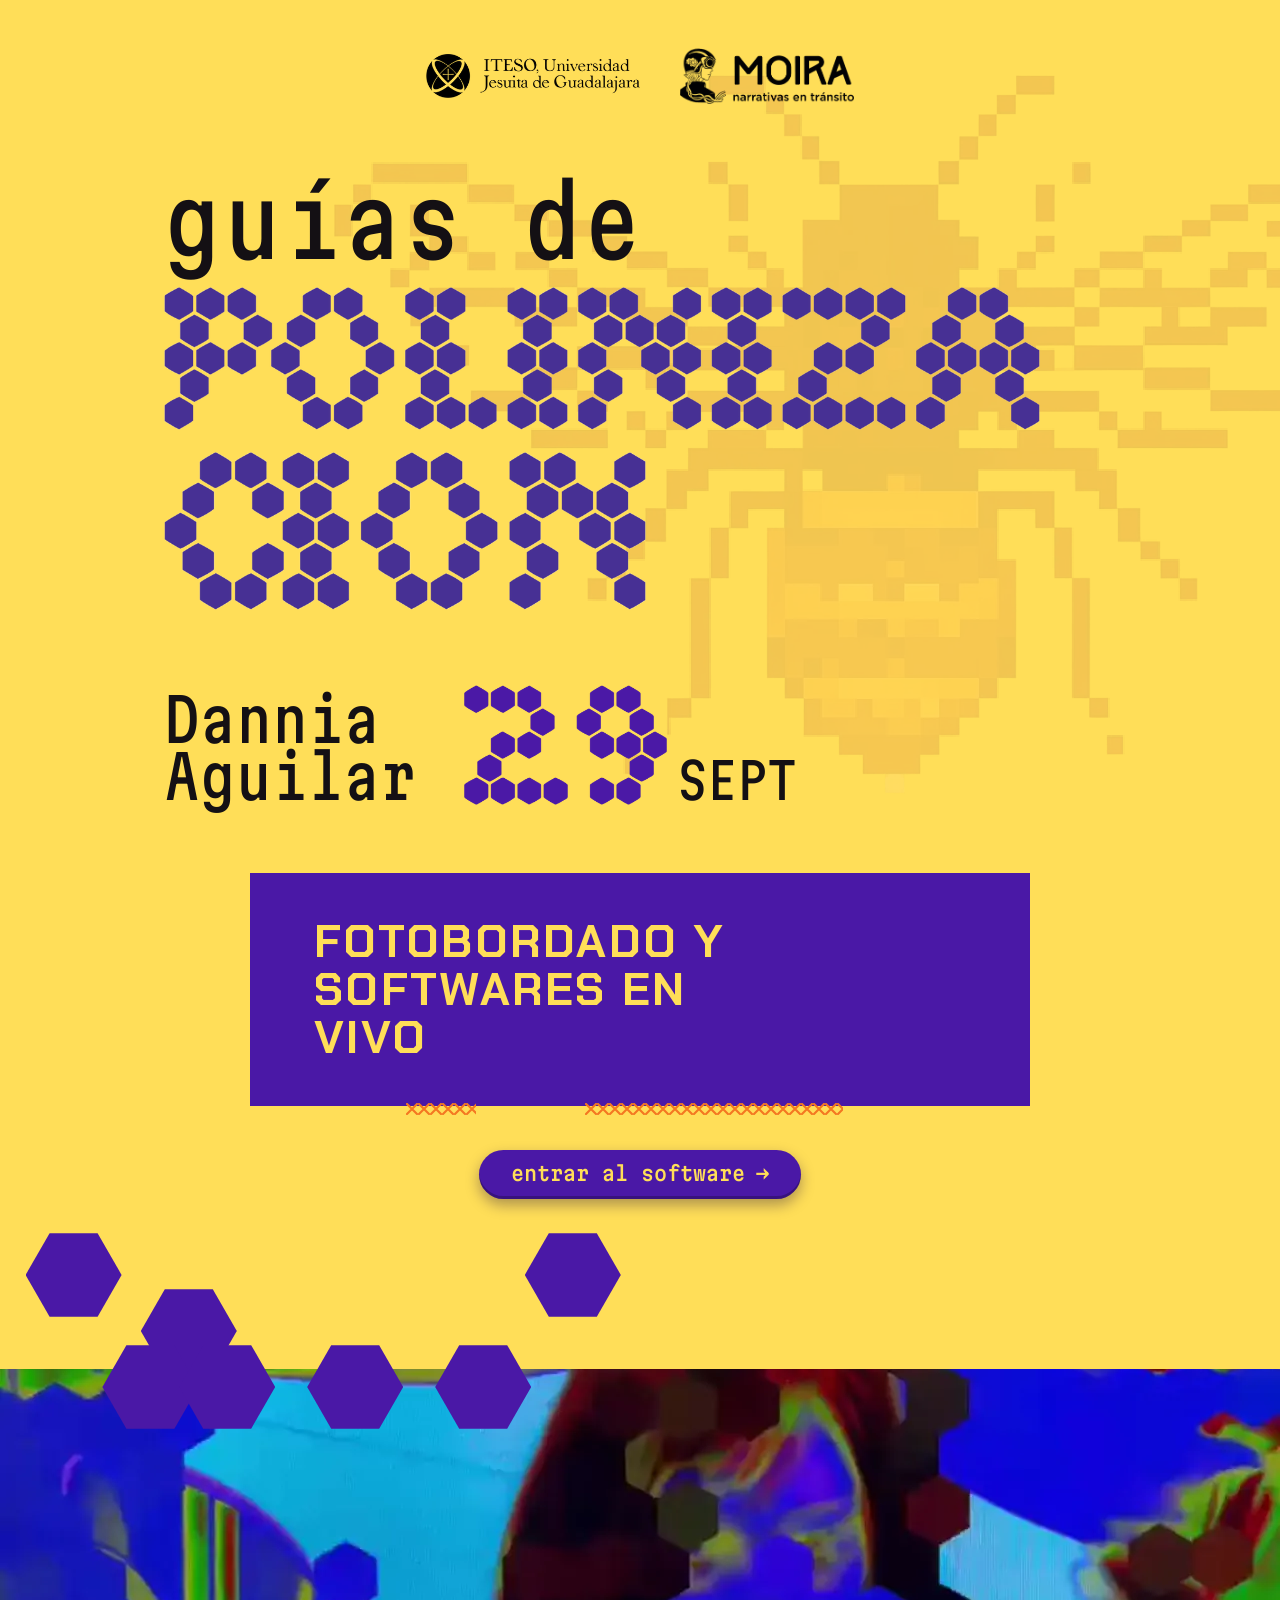
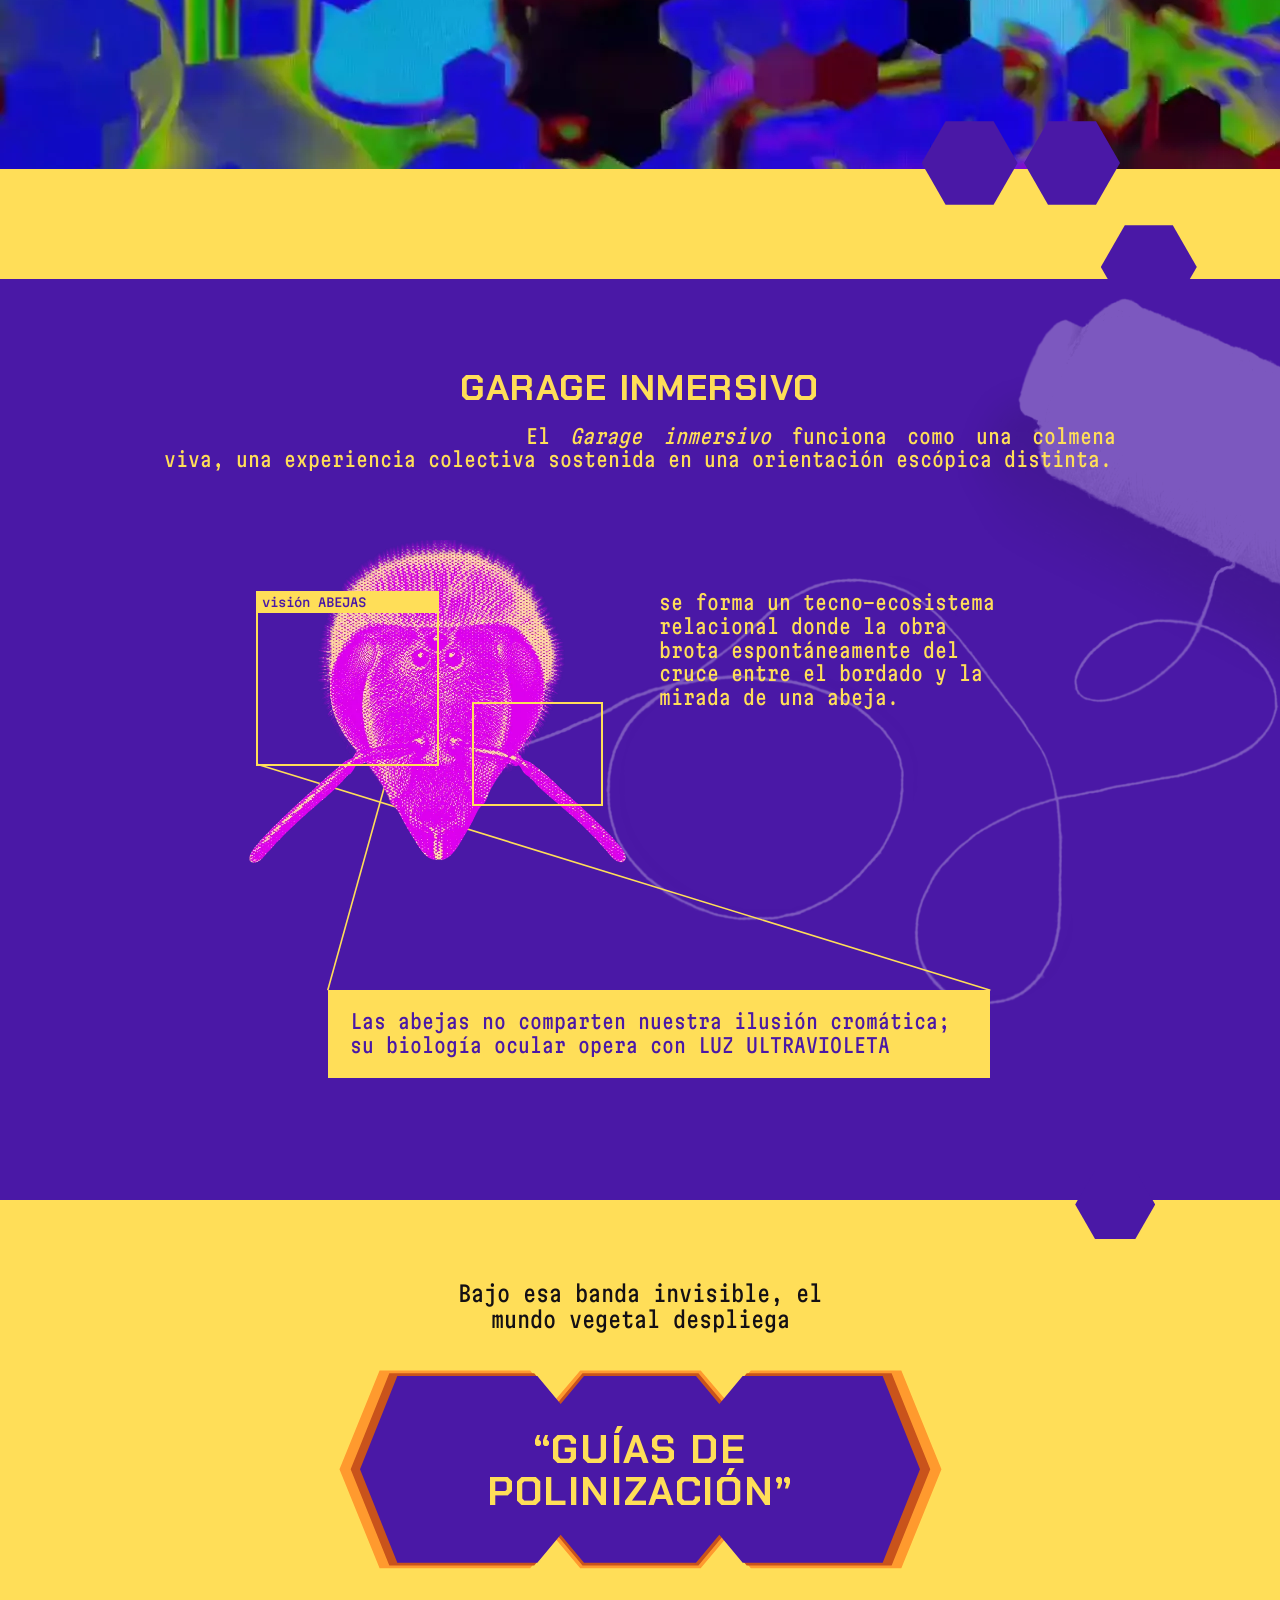
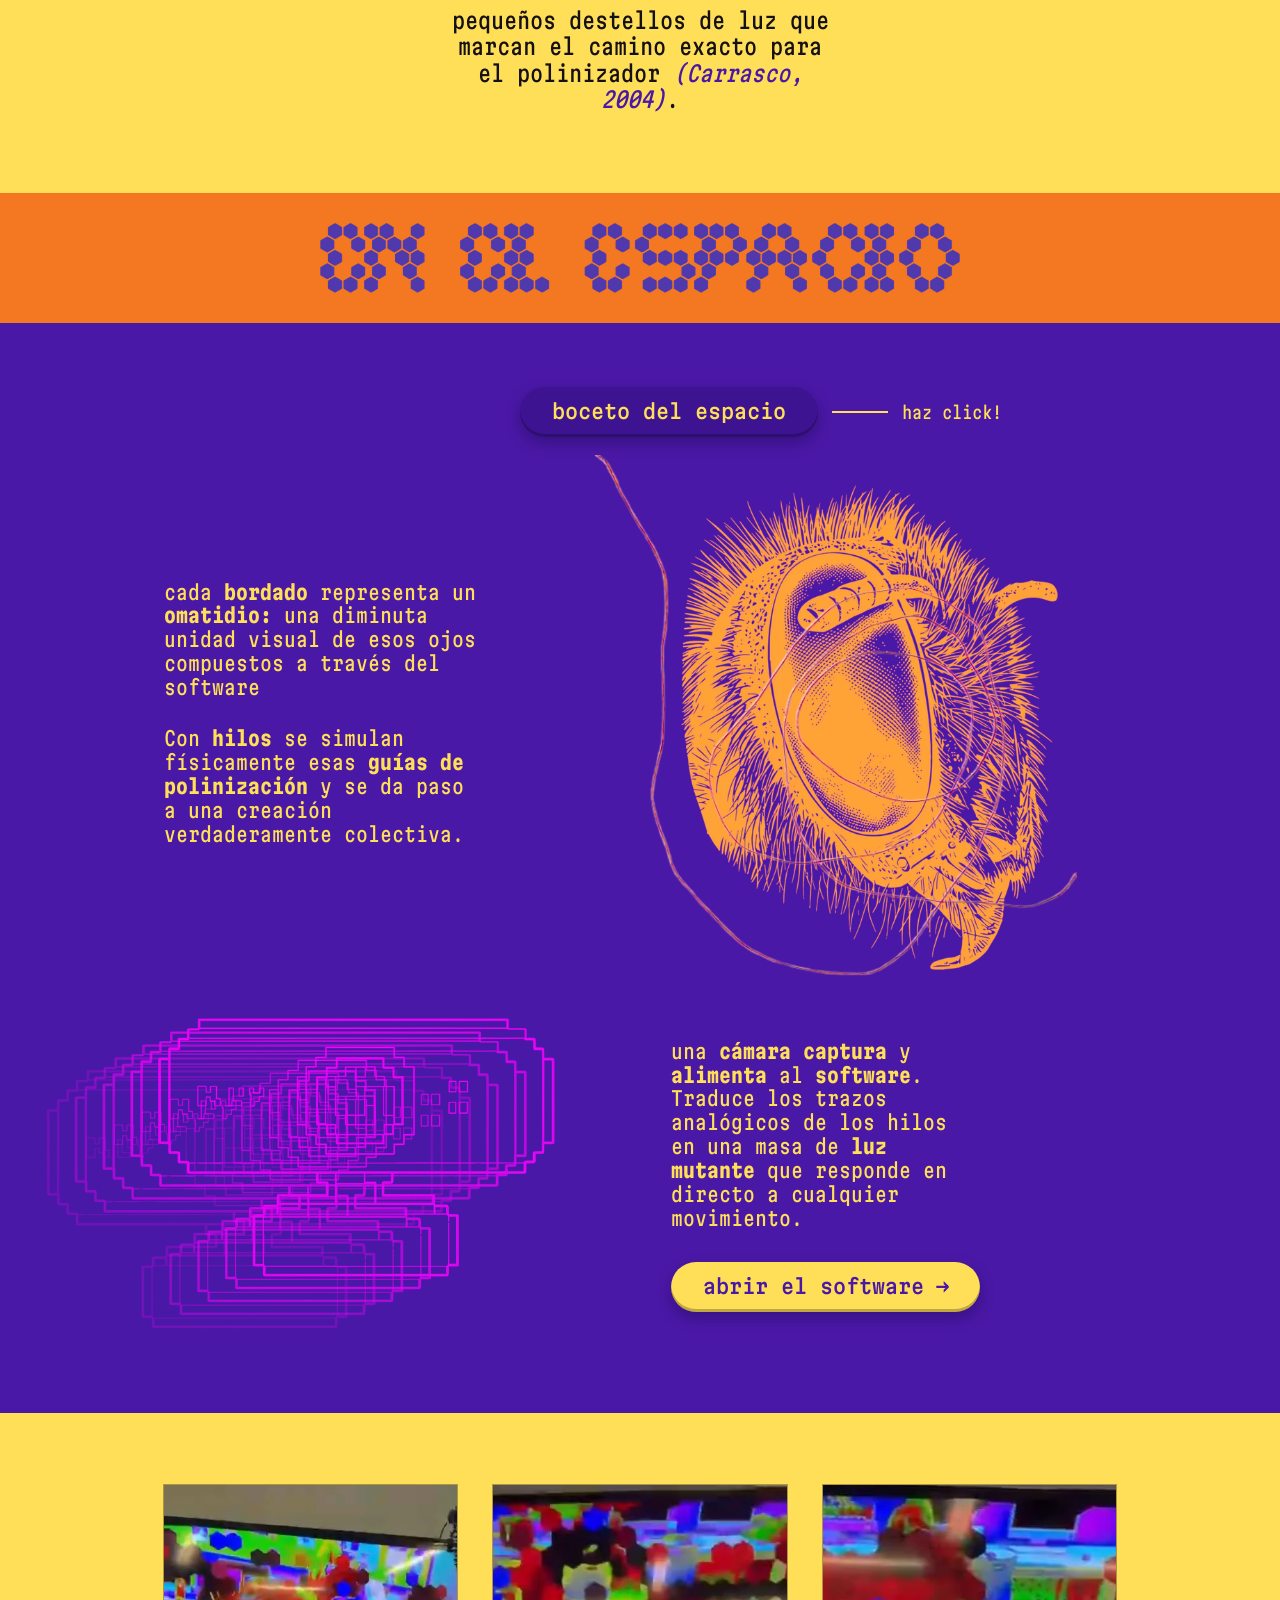
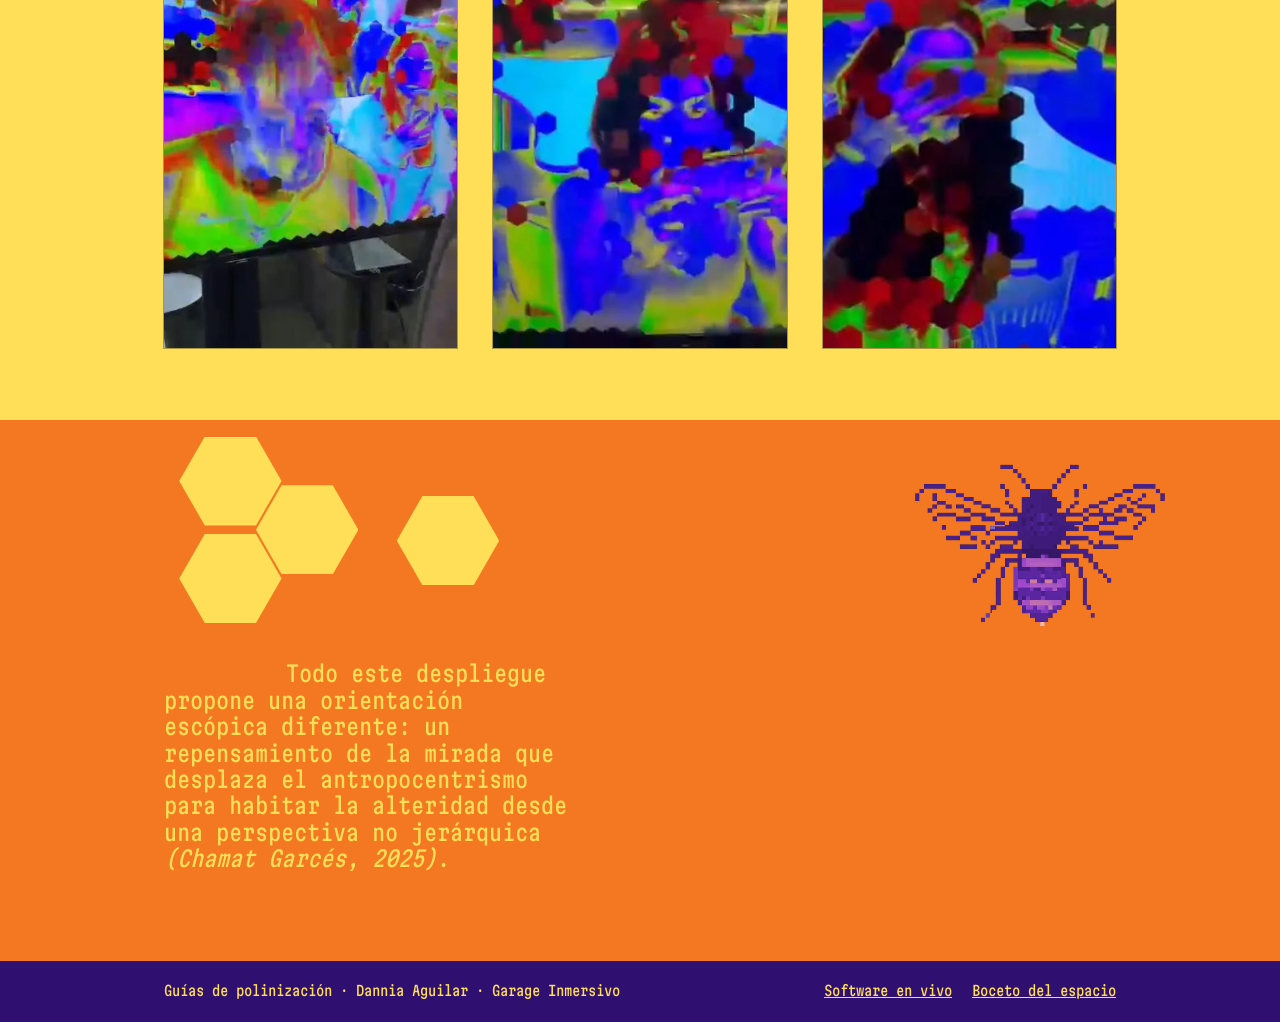
<file: index.html>
<!doctype html>
<html lang="es">
<head>
<meta charset="utf-8">
<meta name="viewport" content="width=device-width, initial-scale=1, viewport-fit=cover">
<title>Guías de Polinización</title>
<meta name="description" content="Fotobordado y softwares en vivo · Dannia Aguilar · Garage Inmersivo, 29 de septiembre.">
<link rel="preconnect" href="https://fonts.googleapis.com">
<link rel="preconnect" href="https://fonts.gstatic.com" crossorigin>
<link rel="stylesheet" href="https://fonts.googleapis.com/css2?family=Chakra+Petch:wght@600;700&family=Martian+Mono:wdth,wght@75..112,300..700&display=swap">
<link rel="stylesheet" href="assets/estilo.css">
</head>
<body>

<!-- ============================================================ portada -->
<header class="hero">
  <img class="hero-bee" src="assets/abeja-pixel-roja.webp" alt="" aria-hidden="true">
  <div class="wrap hero-inner">
    <div class="logos">
      <img src="assets/logo-iteso.png" alt="ITESO, Universidad Jesuita de Guadalajara">
      <img src="assets/logo-moira.png" alt="MOIRA, narrativas en tránsito">
    </div>

    <h1 class="title">
      <span class="title-small">guías de</span>
      <img class="title-hex" src="assets/titulo-poliniza.png" alt="poliniza">
      <img class="title-hex title-hex-2" src="assets/titulo-cion.png" alt="ción">
    </h1>

    <div class="byline">
      <p class="author">Dannia<br>Aguilar</p>
      <p class="date"><img src="assets/fecha-29.png" alt="29"><span>SEPT</span></p>
    </div>

    <div class="tagline">
      <p>Fotobordado y softwares en vivo</p>
      <span class="stitch stitch-a" aria-hidden="true"></span>
      <span class="stitch stitch-b" aria-hidden="true"></span>
    </div>

    <a class="pill pill-hero" href="web/">entrar al software <span aria-hidden="true">→</span></a>
  </div>

  <div class="band" aria-hidden="true">
    <i class="hex" style="--x:2%;  --y:-34%; --s:7.5%"></i>
    <i class="hex" style="--x:11%; --y:-20%; --s:7.5%"></i>
    <i class="hex" style="--x:8%;  --y:-6%;  --s:7.5%"></i>
    <i class="hex" style="--x:14%; --y:-6%;  --s:7.5%"></i>
    <i class="hex" style="--x:24%; --y:-6%;  --s:7.5%"></i>
    <i class="hex" style="--x:34%; --y:-6%;  --s:7.5%"></i>
    <i class="hex" style="--x:41%; --y:-34%; --s:7.5%"></i>
    <i class="hex" style="--x:72%; --y:88%;  --s:7.5%"></i>
    <i class="hex" style="--x:80%; --y:88%;  --s:7.5%"></i>
    <i class="hex" style="--x:86%; --y:114%; --s:7.5%"></i>
    <img src="assets/banda-video.webp" alt="">
  </div>
</header>

<main>
<!-- ============================================================ garage inmersivo -->
<section class="garage">
  <img class="garage-thread" src="assets/hilo-amarillo.webp" alt="" aria-hidden="true">
  <div class="wrap">
    <h2 class="caps">Garage inmersivo</h2>
    <p class="lead">El <em>Garage inmersivo</em> funciona como una colmena viva, una experiencia colectiva
      sostenida en una orientación escópica distinta.</p>

    <div class="figure">
      <svg class="figure-lines" viewBox="0 0 100 100" preserveAspectRatio="none" aria-hidden="true">
        <line x1="9.7"  y1="41.3" x2="86.8" y2="80.9" />
        <line x1="28.9" y1="10.9" x2="17.2" y2="80.9" />
        <line x1="28.9" y1="41.3" x2="32.3" y2="48.1" />
        <line x1="28.9" y1="10.9" x2="32.3" y2="30.2" />
      </svg>
      <div class="lens">
        <img src="assets/abeja-magenta.webp" alt="Ilustración de la cabeza de una abeja, de frente, en magenta">
        <span class="zoom zoom-a"><b>visión ABEJAS</b></span>
        <span class="zoom zoom-b"></span>
      </div>
      <p class="figure-side">se forma un tecno-ecosistema relacional donde la obra brota espontáneamente
        del cruce entre el bordado y la mirada de una abeja.</p>
      <p class="callout">Las abejas no comparten nuestra ilusión cromática; su biología ocular opera con
        LUZ ULTRAVIOLETA</p>
    </div>
  </div>
</section>

<!-- ============================================================ guías de polinización -->
<section class="guias">
  <i class="hex hex-guias" aria-hidden="true"></i>
  <div class="wrap narrow center">
    <p>Bajo esa banda invisible, el mundo vegetal despliega</p>
    <div class="badge">
      <svg viewBox="0 0 600 200" preserveAspectRatio="none" aria-hidden="true">
        <path class="b1" d="M40 0H190L215 30L240 0H360L385 30L410 0H560L600 100L560 200H410L385 170L360 200H240L215 170L190 200H40L0 100Z" transform="translate(-22 -6) scale(1.075 1.06)"/>
        <path class="b2" d="M40 0H190L215 30L240 0H360L385 30L410 0H560L600 100L560 200H410L385 170L360 200H240L215 170L190 200H40L0 100Z" transform="translate(-10 -3) scale(1.035 1.03)"/>
        <path class="b3" d="M40 0H190L215 30L240 0H360L385 30L410 0H560L600 100L560 200H410L385 170L360 200H240L215 170L190 200H40L0 100Z"/>
      </svg>
      <h2 class="caps">“Guías de polinización”</h2>
    </div>
    <p>pequeños destellos de luz que marcan el camino exacto para el polinizador
      <cite>(Carrasco, 2004)</cite>.</p>
  </div>
</section>

<!-- ============================================================ en el espacio -->
<div class="title-band">
  <h2><img src="assets/titulo-en-el-espacio.png" alt="en el espacio"></h2>
</div>

<section class="espacio">
  <div class="wrap">
    <a class="sketch-link" href="boceto.html">
      <span class="pill">boceto del espacio</span>
      <span class="sketch-line" aria-hidden="true"></span>
      <span class="sketch-hint">haz click!</span>
    </a>

    <div class="espacio-grid">
      <div class="espacio-text">
        <p>cada <strong>bordado</strong> representa un <strong>omatidio:</strong> una diminuta unidad
          visual de esos ojos compuestos a través del software</p>
        <p>Con <strong>hilos</strong> se simulan físicamente esas <strong>guías de polinización</strong>
          y se da paso a una creación verdaderamente colectiva.</p>
      </div>
      <div class="bee-thread">
        <img class="bee-orange" src="assets/abeja-naranja.webp" alt="Ilustración de la cabeza de una abeja, de perfil, en naranja">
        <img class="thread-pink" src="assets/hilo-rosa.webp" alt="" aria-hidden="true">
      </div>

      <div class="cam-glitch" aria-hidden="true">
        <img src="assets/camara-pixel.png" alt="">
        <img src="assets/camara-pixel.png" alt="">
        <img src="assets/camara-pixel.png" alt="">
        <img src="assets/camara-pixel.png" alt="">
        <img src="assets/camara-pixel.png" alt="">
      </div>
      <div class="espacio-text espacio-text-2">
        <p>una <strong>cámara captura</strong> y <strong>alimenta</strong> al <strong>software</strong>.
          Traduce los trazos analógicos de los hilos en una masa de <strong>luz mutante</strong> que
          responde en directo a cualquier movimiento.</p>
        <a class="pill pill-yellow" href="web/">abrir el software <span aria-hidden="true">→</span></a>
      </div>
    </div>
  </div>
</section>

<!-- ============================================================ fotos -->
<section class="fotos" aria-label="Fotos de la instalación">
  <div class="wrap fotos-grid">
    <img src="assets/foto-1.webp" alt="Proyección del software: una persona vista con filtros de colores y omatidios hexagonales">
    <img src="assets/foto-2.webp" alt="Proyección del software en la pared del Garage">
    <img src="assets/foto-3.webp" alt="Detalle de la proyección con hexágonos rojos y azules">
  </div>
</section>

<!-- ============================================================ cierre -->
<section class="cierre">
  <i class="hex hex-y" style="--x:14%; --y:3%;   --s:8%"></i>
  <i class="hex hex-y" style="--x:20%; --y:12%;  --s:8%"></i>
  <i class="hex hex-y" style="--x:14%; --y:21%;  --s:8%"></i>
  <i class="hex hex-y" style="--x:31%; --y:14%;  --s:8%"></i>
  <img class="cierre-bee" src="assets/abeja-pixel-morada.png" alt="" aria-hidden="true">
  <div class="wrap">
    <blockquote>
      <p>Todo este despliegue propone una orientación escópica diferente: un repensamiento de la mirada
        que desplaza el antropocentrismo para habitar la alteridad desde una perspectiva no jerárquica
        <cite>(Chamat Garcés, 2025)</cite>.</p>
    </blockquote>
  </div>
</section>
</main>

<footer class="footer">
  <div class="wrap footer-inner">
    <p>Guías de polinización · Dannia Aguilar · Garage Inmersivo</p>
    <nav>
      <a href="web/">Software en vivo</a>
      <a href="boceto.html">Boceto del espacio</a>
    </nav>
  </div>
</footer>

</body>
</html>
</file>
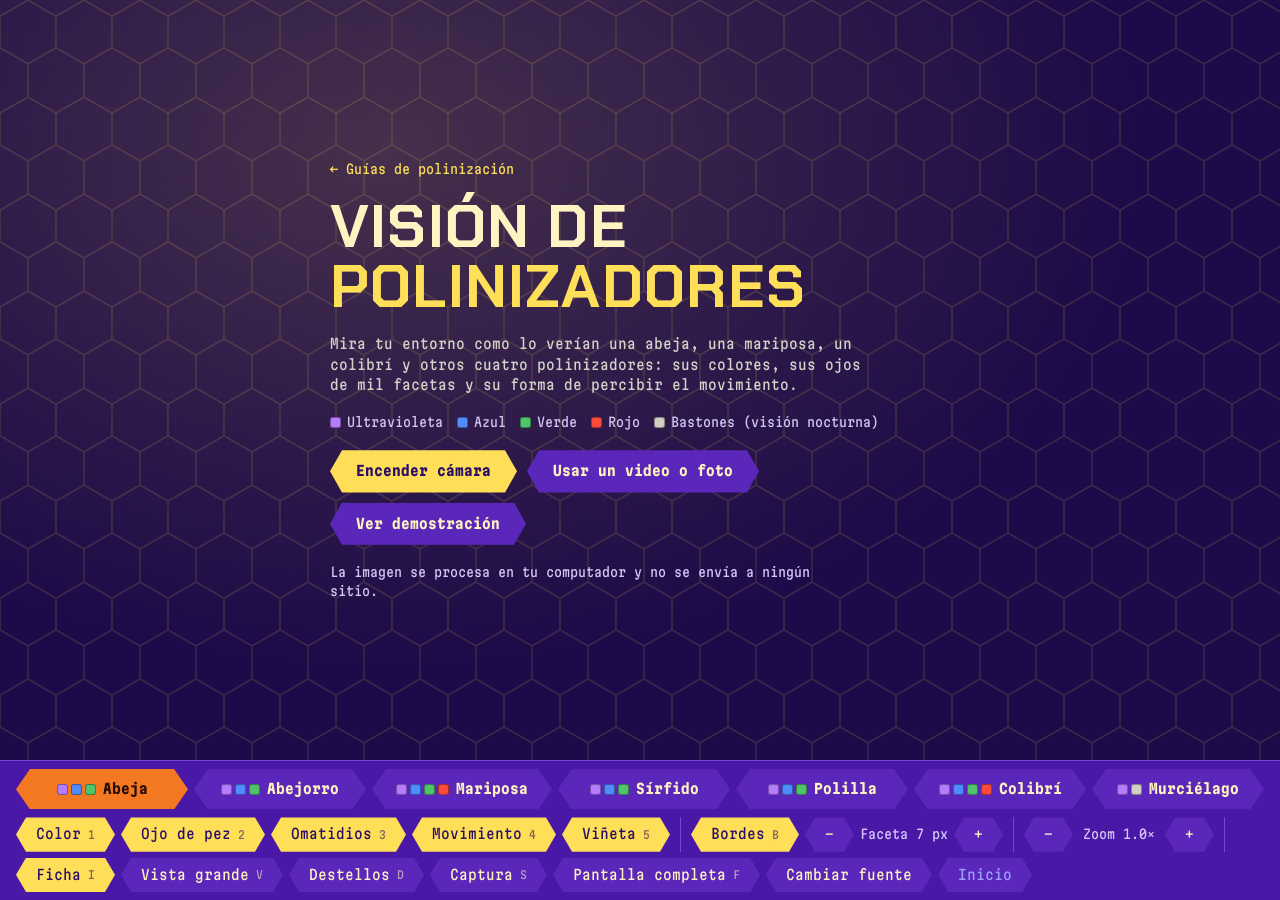
<file: web/index.html>
<!doctype html>
<html lang="es">
<head>
<meta charset="utf-8">
<meta name="viewport" content="width=device-width, initial-scale=1, viewport-fit=cover">
<title>Visión de Polinizadores</title>
<link rel="preconnect" href="https://fonts.googleapis.com">
<link rel="preconnect" href="https://fonts.gstatic.com" crossorigin>
<link rel="stylesheet" href="https://fonts.googleapis.com/css2?family=Chakra+Petch:wght@600;700&family=Martian+Mono:wdth,wght@75..112,300..700&display=swap">
<style>
  /* Identidad de "Guías de polinización" (Dannia Aguilar): morado, amarillo y naranja.
     Tema único a propósito: es un visor de video. */
  :root {
    color-scheme: dark;
    --bg: #1d0a48;
    --panel: #4a18a6;
    --raise: #5a27ba;
    --raise-hover: #6b37cf;
    --line: #7248cf;
    --text: #fff3c2;
    --muted: #d4c6f5;
    --amber: #ffde58;      /* filtro activo */
    --amber-ink: #2a0d66;
    --leaf: #f47821;       /* animal elegido */
    --leaf-ink: #2b0c00;
    --focus: #ffde58;
    --uv: #b57cff;
    --blue: #4f8cff;
    --green: #4fc46a;
    --red: #ff4b3a;
    --rod: #d2cfc4;
    --display: "Chakra Petch", "Consolas", monospace;
    --body: "Martian Mono", "Consolas", monospace;
  }
  * { box-sizing: border-box; }
  html, body { height: 100%; margin: 0; }
  body {
    background: var(--bg);
    color: var(--text);
    font: 14px/1.45 var(--body);
    font-stretch: 80%;
    display: flex;
    flex-direction: column;
    padding-top: env(safe-area-inset-top, 0px);
    padding-bottom: env(safe-area-inset-bottom, 0px);
    overflow: hidden;
  }
  [hidden] { display: none !important; }
  button { font: inherit; color: inherit; }
  :focus-visible { outline: 2px solid var(--focus); outline-offset: 2px; }

  /* ------------------------------------------------------------ escenario */
  .stage { position: relative; flex: 1; min-height: 55%; background: #000; overflow: hidden; }
  .pane {
    position: absolute;
    overflow: hidden;
    background: #000;
    transition: left .55s cubic-bezier(.2,.75,.2,1), top .55s cubic-bezier(.2,.75,.2,1),
                width .55s cubic-bezier(.2,.75,.2,1), height .55s cubic-bezier(.2,.75,.2,1),
                border-width .55s, border-radius .55s;
  }
  .pane-human  { left: 0;   top: 0; width: 50%; height: 100%; z-index: 2; border: 0 solid var(--text); }
  .pane-animal { left: 50%; top: 0; width: 50%; height: 100%; z-index: 1; }
  .stage.portrait .pane-human  { width: 100%; height: 50%; }
  .stage.portrait .pane-animal { left: 0; top: 50%; width: 100%; height: 50%; }

  /* Vista grande: el animal ocupa todo y la imagen real queda en un recuadro */
  .stage { --inset-w: clamp(150px, 22%, 340px); }
  .stage.portrait { --inset-w: clamp(120px, 38%, 260px); }
  .stage.big .pane-animal { left: 0; top: 0; width: 100%; height: 100%; }
  .stage.big .pane-human {
    left: calc(100% - 16px - var(--inset-w));
    top: 16px;
    width: var(--inset-w);
    height: calc(var(--inset-w) * .75);
    border-width: 3px;
    border-radius: 8px;
    box-shadow: 0 10px 30px rgba(0,0,0,.55);
  }

  .pane video, .pane img, .pane canvas {
    position: absolute; inset: 0; width: 100%; height: 100%; object-fit: cover; display: block;
  }
  .pane video, .pane img { transform-origin: 0 0; }
  .stage.zoomed { cursor: grab; touch-action: none; }
  .stage.panning { cursor: grabbing; }

  .tag, .hud, .ficha { position: absolute; text-shadow: 0 1px 3px rgba(0,0,0,.9); pointer-events: none; }
  .tag { left: 14px; top: 10px; font: 700 22px/1.2 var(--display); text-transform: uppercase; letter-spacing: .04em; }
  .stage.big .tag { left: 8px; top: 4px; font-size: 15px; }
  .hud { left: 14px; top: 10px; right: 14px; display: grid; gap: 2px; }
  .hud .name { font: 700 clamp(22px, 3.2vw, 34px)/1.1 var(--display); text-transform: uppercase; letter-spacing: .04em; }
  .hud .eye { display: flex; align-items: center; gap: 8px; font-size: 13px; color: #dcdbd2; }
  .hud .stats { font-size: 12px; color: #c9c9bf; font-variant-numeric: tabular-nums; }
  .ficha {
    left: 0; right: 0; bottom: 0;
    padding: 28px 16px 12px;
    background: linear-gradient(transparent, rgba(0,0,0,.72) 40%);
    font-size: 14px;
  }
  .ficha p { margin: 0; max-width: 70ch; }

  .chips { display: inline-flex; gap: 3px; }
  .chip { width: 11px; height: 11px; border-radius: 3px; box-shadow: inset 0 0 0 1px rgba(0,0,0,.35); }
  .chip.uv { background: var(--uv); } .chip.b { background: var(--blue); }
  .chip.g { background: var(--green); } .chip.r { background: var(--red); } .chip.rod { background: var(--rod); }

  .toast {
    position: absolute; left: 50%; bottom: 18px; transform: translateX(-50%);
    background: var(--panel); border: 1px solid var(--line); border-radius: 8px;
    padding: 8px 14px; font-size: 14px; z-index: 5; box-shadow: 0 6px 20px rgba(0,0,0,.5);
  }

  /* ------------------------------------------------------------ portada */
  .intro {
    position: absolute; inset: 0; z-index: 10;
    display: grid; place-items: center;
    padding: 24px 16px;
    overflow-y: auto;
    background:
      radial-gradient(ellipse at 30% 20%, rgba(255,222,88,.18), transparent 60%),
      url("data:image/svg+xml,%3Csvg xmlns='http://www.w3.org/2000/svg' width='56' height='97' viewBox='0 0 56 97'%3E%3Cpath d='M28 0l28 16v32L28 64 0 48V16zM28 64v33' fill='none' stroke='%23ffde58' stroke-opacity='.14' stroke-width='1.5'/%3E%3C/svg%3E"),
      var(--bg);
  }
  .intro-card { max-width: 620px; display: grid; gap: 18px; }
  .intro h1 {
    margin: 0; font: 700 clamp(26px, 7.5vw, 60px)/1 var(--display); text-transform: uppercase; letter-spacing: .02em; text-wrap: balance;
    overflow-wrap: anywhere;
  }
  .intro h1 span { color: var(--amber); }
  .intro p { margin: 0; color: #d4d3c9; max-width: 60ch; }
  .intro .actions { display: flex; flex-wrap: wrap; gap: 10px; }
  .intro .note { font-size: 13px; color: var(--muted); }
  .spectrum { display: flex; gap: 14px; flex-wrap: wrap; font-size: 13px; color: var(--muted); }
  .spectrum span { display: inline-flex; align-items: center; gap: 6px; }
  .error {
    border: 1px solid #7a3a33; background: #2a1512; color: #ffd0c8;
    padding: 10px 12px; border-radius: 8px; font-size: 14px;
  }

  /* Botones hexagonales, como los omatidios */
  .btn, .ctl {
    --cut: 12px;
    border: 0; border-radius: 0;
    clip-path: polygon(var(--cut) 0, calc(100% - var(--cut)) 0, 100% 50%,
                       calc(100% - var(--cut)) 100%, var(--cut) 100%, 0 50%);
  }
  .btn:focus-visible, .ctl:focus-visible { outline: none; background: var(--focus); color: var(--amber-ink); }
  .btn {
    background: var(--raise);
    padding: 11px calc(var(--cut) + 14px); cursor: pointer; font-weight: 700;
  }
  .btn:hover { background: var(--raise-hover); }
  .btn.primary { background: var(--amber); color: var(--amber-ink); }
  .btn.primary:hover { background: #ffe98a; }

  /* ------------------------------------------------------------ barra de controles */
  .bar {
    background: var(--panel); border-top: 1px solid var(--line);
    padding-block: 8px; padding-inline: 16px;
    display: grid; gap: 8px;
    max-height: 45%; overflow-y: auto;
  }
  .row { display: flex; flex-wrap: wrap; gap: 6px; }
  .row .group { display: flex; flex-wrap: wrap; gap: 6px; padding-right: 10px; margin-right: 4px; border-right: 1px solid var(--line); }
  .row .group:last-child { border-right: 0; padding-right: 0; margin-right: 0; }
  a.ctl { text-decoration: none; }
  .ctl {
    --cut: 10px;
    background: var(--raise);
    padding: 7px calc(var(--cut) + 10px); cursor: pointer; font-size: 14px; white-space: nowrap;
    display: inline-flex; align-items: center; gap: 7px;
  }
  .ctl:hover { background: var(--raise-hover); }
  .ctl[aria-pressed="true"] { background: var(--amber); color: var(--amber-ink); }
  .animal { --cut: 14px; flex: 1 1 120px; justify-content: center; font-weight: 700; padding-block: 10px; }
  .animal[aria-pressed="true"] { background: var(--leaf); color: var(--leaf-ink); }
  .home { color: var(--amber); text-decoration: none; font-size: 13px; }
  .home:hover { text-decoration: underline; }
  .cam-pick { display: inline-flex; align-items: center; gap: 8px; font-size: 14px; }
  .cam-pick select { font: inherit; color: var(--text); background: var(--panel); border: 1px solid var(--line); border-radius: 6px; padding: 3px 6px; max-width: 220px; }
  .ctl-readout { background: none; border: 0; cursor: pointer; padding: 0 4px; }
  .readout { font-size: 13px; color: var(--muted); align-self: center; font-variant-numeric: tabular-nums; min-width: 7ch; text-align: center; }
  .key { font-size: 11px; opacity: .6; font-weight: 400; }

  @media (max-width: 700px) {
    .row .group { border-right: 0; padding-right: 0; margin-right: 0; }
    .key { display: none; }
    .ctl { padding: 6px calc(var(--cut) + 6px); font-size: 13px; }
  }
  @media (max-width: 480px) {
    .ficha { font-size: 11.5px; padding: 20px 10px 8px; }
    .hud .eye, .hud .stats { font-size: 11px; }
  }
  @media (prefers-reduced-motion: reduce) {
    .pane { transition: none; }
  }
</style>
</head>
<body>

<main class="stage" id="stage">
  <section class="pane pane-human" id="paneHuman" aria-label="Imagen real">
    <video id="humanVideo" autoplay muted playsinline></video>
    <img id="humanImg" alt="Imagen elegida" hidden>
    <div class="tag">Humano</div>
  </section>

  <section class="pane pane-animal" id="paneAnimal" aria-label="Simulación de la visión del animal">
    <canvas id="gl"></canvas>
    <div class="hud">
      <div class="name" id="hudName">Abeja</div>
      <div class="eye"><span id="hudEye">Ojo compuesto</span><span class="chips" id="hudChips"></span></div>
      <div class="stats" id="hudStats"></div>
    </div>
    <div class="ficha" id="ficha"><p id="ficha1"></p><p id="ficha2"></p></div>
  </section>

  <div class="toast" id="toast" role="status" hidden></div>

  <div class="intro" id="intro">
    <div class="intro-card">
      <a class="home" href="../">← Guías de polinización</a>
      <h1>Visión de <span>polinizadores</span></h1>
      <p>Mira tu entorno como lo verían una abeja, una mariposa, un colibrí y otros cuatro polinizadores:
        sus colores, sus ojos de mil facetas y su forma de percibir el movimiento.</p>
      <div class="spectrum" aria-label="Tipos de fotorreceptores">
        <span><i class="chip uv"></i>Ultravioleta</span>
        <span><i class="chip b"></i>Azul</span>
        <span><i class="chip g"></i>Verde</span>
        <span><i class="chip r"></i>Rojo</span>
        <span><i class="chip rod"></i>Bastones (visión nocturna)</span>
      </div>
      <div class="actions">
        <button class="btn primary" id="btnCamera">Encender cámara</button>
        <button class="btn" id="btnFile">Usar un video o foto</button>
        <button class="btn" id="btnDemo">Ver demostración</button>
        <button class="btn" id="btnBack" hidden>Volver</button>
      </div>
      <label class="cam-pick" id="camPickIntro" hidden>Cámara
        <select id="camSelectIntro"></select></label>
      <div class="error" id="introError" role="alert" hidden></div>
      <p class="note">La imagen se procesa en tu computador y no se envía a ningún sitio.</p>
      <input type="file" id="fileInput" accept="video/*,image/*" hidden>
    </div>
  </div>
</main>

<nav class="bar" aria-label="Controles">
  <div class="row" id="rowAnimals" role="group" aria-label="Animal"></div>
  <div class="row">
    <div class="group" role="group" aria-label="Filtros" id="groupFilters"></div>
    <div class="group" role="group" aria-label="Facetas">
      <button class="ctl" id="btnBorders" aria-pressed="true">Bordes <span class="key">B</span></button>
      <button class="ctl" id="btnLess" aria-label="Facetas más pequeñas">−</button>
      <span class="readout" id="facetReadout">9 px</span>
      <button class="ctl" id="btnMore" aria-label="Facetas más grandes">+</button>
    </div>
    <div class="group" role="group" aria-label="Zoom de la cámara">
      <button class="ctl" id="btnZoomOut" aria-label="Alejar">−</button>
      <button class="readout ctl-readout" id="zoomReadout" title="Volver a 1× (tecla 0)">Zoom 1.0×</button>
      <button class="ctl" id="btnZoomIn" aria-label="Acercar">+</button>
    </div>
    <div class="group" role="group" aria-label="Opciones">
      <button class="ctl" id="btnInfo" aria-pressed="true">Ficha <span class="key">I</span></button>
      <button class="ctl" id="btnBig" aria-pressed="false">Vista grande <span class="key">V</span></button>
      <button class="ctl" id="btnSparkle" aria-pressed="false">Destellos <span class="key">D</span></button>
      <button class="ctl" id="btnShot">Captura <span class="key">S</span></button>
      <button class="ctl" id="btnFull">Pantalla completa <span class="key">F</span></button>
      <button class="ctl" id="btnSource">Cambiar fuente</button>
      <label class="ctl cam-pick" id="camPickBar" hidden>Cámara
        <select id="camSelectBar"></select></label>
      <a class="ctl" href="../">Inicio</a>
    </div>
  </div>
</nav>

<script>
"use strict";

/* ================================================================ perfiles
   La cámara solo capta rojo, verde y azul. El UV se estima: las zonas azuladas,
   blancas y el cielo reflejan mucho UV; las rojas y oscuras, poco.
   Vectores en orden (r, g, b). Cada matriz = filas de salida [R, G, B]. */
const R = [1, 0, 0], G = [0, 1, 0], B = [0, 0, 1], UV = [-0.255, 0.09, 1.315];
const lin = (...terms) => terms.reduce((acc, [k, v]) => acc.map((x, i) => x + k * v[i]), [0, 0, 0]);
const GRAY = lin([0.4, UV], [0.3, B], [0.3, G]);

const ANIMALS = [
  {
    name: "Abeja", eye: "Ojo compuesto", receptors: ["uv", "b", "g"],
    info: ["Ve UV, azul y verde; el rojo le parece negro.",
           "~5.500 omatidios por ojo · ~200 imágenes por segundo."],
    matrix: [lin([0.9, G], [0.1, R]), lin([1.1, B]), UV],
    compound: true, hex: 7, fisheye: 0.3, blur: 1.4, decay: 0.85, thresh: 18, night: 1, motion: true,
  },
  {
    name: "Abejorro", eye: "Ojo compuesto", receptors: ["uv", "b", "g"],
    info: ["Ve UV, azul y verde, como la abeja; ojos más grandes.",
           "Algo más nítido y activo con menos luz (días nublados)."],
    matrix: [lin([0.95, G], [0.1, R]), lin([1.05, B], [0.05, G]), lin([0.9, UV], [0.1, B])],
    compound: true, hex: 6, fisheye: 0.28, blur: 1.1, decay: 0.83, thresh: 18, night: 1.3, motion: true,
  },
  {
    name: "Mariposa", eye: "Ojo compuesto", receptors: ["uv", "b", "g", "r"],
    info: ["Hasta 6 tipos de fotorreceptores: ve UV y también el rojo.",
           "~12.000 omatidios · colores muy saturados, flores con “guías” UV."],
    matrix: [lin([1.25, R], [-0.2, G]), lin([1.15, G], [-0.1, R], [0.05, B]), lin([0.5, B], [0.55, UV])],
    compound: true, hex: 5, fisheye: 0.32, blur: 1.0, decay: 0.8, thresh: 20, night: 1, motion: true,
  },
  {
    name: "Sírfido", eye: "Ojo compuesto", receptors: ["uv", "b", "g"],
    info: ["Mosca de las flores: ve UV, azul y verde.",
           "Visión de movimiento ultrarrápida (~300 imágenes por segundo)."],
    matrix: [lin([0.85, G], [0.15, R]), lin([1.05, B], [0.05, G]), UV],
    compound: true, hex: 6, fisheye: 0.35, blur: 1.2, decay: 0.92, thresh: 10, night: 1, motion: true,
  },
  {
    name: "Polilla", eye: "Ojo compuesto de superposición", receptors: ["uv", "b", "g"],
    info: ["Polilla esfinge: ve en color de noche (UV, azul y verde).",
           "Ojos de superposición: capta mucha luz pero ve borroso."],
    matrix: [lin([0.9, G], [0.1, R]), lin([1.1, B]), UV],
    compound: true, hex: 9, fisheye: 0.3, blur: 2.6, decay: 0.9, thresh: 14, night: 2.0, motion: true,
  },
  {
    name: "Colibrí", eye: "Ojo tipo cámara", receptors: ["uv", "b", "g", "r"],
    info: ["Ojo tipo cámara, muy nítido. Ve rojo, verde, azul y UV:",
           "distingue colores “UV+verde” que nosotros no podemos ver."],
    matrix: [lin([1, R], [0.25, UV]), lin([1, G], [0.1, UV]), lin([1, B], [0.35, UV])],
    compound: false, hex: 9, fisheye: 0.1, blur: 0, decay: 0.6, thresh: 25, night: 1, motion: false,
  },
  {
    name: "Murciélago", eye: "Ojo tipo cámara, nocturno", receptors: ["uv", "rod"],
    info: ["Murciélago nectarívoro: visión nocturna casi en blanco y negro,",
           "sensible al UV. Se guía sobre todo por ecolocalización y olfato."],
    matrix: [lin([0.8, GRAY]), GRAY, lin([1.1, GRAY])],
    compound: false, hex: 9, fisheye: 0.08, blur: 1.8, decay: 0.7, thresh: 22, night: 2.3, motion: false,
  },
];

const FILTERS = [
  { label: "Color", key: "1" },
  { label: "Ojo de pez", key: "2" },
  { label: "Omatidios", key: "3" },
  { label: "Movimiento", key: "4" },
  { label: "Viñeta", key: "5" },
];

/* ================================================================ estado */
const state = {
  animal: 0,
  flags: [true, true, true, true, true],
  borders: true,
  info: true,
  big: false,        // vista grande (animal a pantalla casi completa)
  sparkle: false,    // destellos dorados en lo amarillo
  hex: 7,
  zoom: 1,
  center: [0.5, 0.5],   // centro del zoom, en coordenadas de pantalla (0..1)
};

const $ = (id) => document.getElementById(id);
const stage = $("stage"), glCanvas = $("gl");
const humanVideo = $("humanVideo"), humanImg = $("humanImg");

/* ================================================================ WebGL */
const gl = glCanvas.getContext("webgl2", { antialias: false, alpha: false });

const VERT = `#version 300 es
void main() {
  vec2 p = vec2[3](vec2(-1., -1.), vec2(3., -1.), vec2(-1., 3.))[gl_VertexID];
  gl_Position = vec4(p, 0., 1.);
}`;

// Paso 1: estelas de movimiento. R = estela acumulada, G = luminancia del cuadro anterior.
const TRAIL_FRAG = `#version 300 es
precision highp float;
uniform sampler2D uVideo, uPrev;
uniform vec2 uSize;
uniform float uDecay, uThresh, uInit;
out vec4 o;
float lum(vec3 c) { return dot(c, vec3(.299, .587, .114)); }
void main() {
  vec2 uv = gl_FragCoord.xy / uSize, px = 1. / uSize;
  float cur = lum(textureLod(uVideo, uv, 2.).rgb);
  float m = 0.;
  for (int y = -1; y <= 1; y++) for (int x = -1; x <= 1; x++) {
    vec2 q = uv + vec2(x, y) * px;
    float a = lum(textureLod(uVideo, q, 2.).rgb);
    float b = texture(uPrev, q).g;
    m = max(m, step(uThresh, abs(a - b)));
  }
  float t = max(texture(uPrev, uv).r * uDecay, m * uInit);
  o = vec4(t, cur, 0., 1.);
}`;

// Paso 2: la visión del animal.
const MAIN_FRAG = `#version 300 es
precision highp float;
uniform sampler2D uVideo, uTrail;
uniform vec2 uRes;
uniform float uVideoAspect, uMirror;
uniform float uColor, uFish, uHex, uMotion, uVig, uBorders, uSparkle;
uniform float uFishK, uFacet, uLod, uNight, uTime, uZoom;
uniform vec2 uCenter;
uniform vec3 uM0, uM1, uM2;
out vec4 o;

// Cuánto se parece un color al amarillo (de naranja a amarillo verdoso, con saturación).
float yellowness(vec3 c) {
  float ratio = c.g / (c.r + 1e-3);
  float hue = smoothstep(.45, .62, ratio) * (1. - smoothstep(1.15, 1.4, ratio));
  return smoothstep(.08, .28, min(c.r, c.g) - c.b) * hue;
}

float hash(vec2 p) { return fract(sin(dot(mod(p, 1024.), vec2(12.9898, 78.233))) * 43758.5453); }

// Coordenadas del panel (0..1, y hacia abajo) -> coordenadas del video, recortando
// como "object-fit: cover" para que coincida con la imagen real.
vec2 paneToVideo(vec2 uv) {
  float pa = uRes.x / uRes.y;
  vec2 v = uv;
  if (pa > uVideoAspect) v.y = .5 + (uv.y - .5) * (uVideoAspect / pa);
  else                   v.x = .5 + (uv.x - .5) * (pa / uVideoAspect);
  if (uMirror > .5) v.x = 1. - v.x;
  return v;
}

vec3 sampleBlur(vec2 v) {
  vec3 c = textureLod(uVideo, v, uLod).rgb;
  if (uLod > .5) {
    vec2 t = exp2(uLod) * .75 / vec2(textureSize(uVideo, 0));
    c = (c * 2. + textureLod(uVideo, v + vec2(t.x, 0.), uLod).rgb + textureLod(uVideo, v - vec2(t.x, 0.), uLod).rgb
                + textureLod(uVideo, v + vec2(0., t.y), uLod).rgb + textureLod(uVideo, v - vec2(0., t.y), uLod).rgb) / 6.;
  }
  return c;
}

void main() {
  vec2 p = vec2(gl_FragCoord.x, uRes.y - gl_FragCoord.y);  // píxel, y hacia abajo
  vec2 sp = p;
  float d = 0.;
  // rejilla de los destellos (cada celda puede tener una estrella)
  float cs = max(uFacet * 3.5, 26.);
  vec2 cell = floor(p / cs), local = (fract(p / cs) - .5) * 2.;

  if (uHex > .5) {
    // Cuadrícula hexagonal (coordenadas cúbicas): cada omatidio toma un solo color.
    float s = uFacet;
    vec3 cube = vec3((sqrt(3.) / 3. * p.x - p.y / 3.) / s, (2. / 3. * p.y) / s, 0.);
    cube.z = -cube.x - cube.y;
    vec3 rc = round(cube), df = abs(rc - cube);
    if (df.x > df.y && df.x > df.z) rc.x = -rc.y - rc.z;
    else if (df.y > df.z)           rc.y = -rc.x - rc.z;
    else                            rc.z = -rc.x - rc.y;
    vec3 dd = abs(cube - rc);
    d = max(dd.x, max(dd.y, dd.z)) * 2.;
    sp = clamp(s * vec2(sqrt(3.) * (rc.x + rc.y * .5), 1.5 * rc.y), vec2(0.), uRes - 1.);
  }

  vec2 uv = sp / uRes;
  if (uFish > .5) {
    // Ojo de pez: el centro se amplía, los bordes se comprimen.
    vec2 n = uv * 2. - 1.;
    float r = min(length(n), 1.5);
    uv = n * ((1. - uFishK) + uFishK * r * r) * .5 + .5;
  }
  if (any(lessThan(uv, vec2(0.))) || any(greaterThan(uv, vec2(1.)))) { o = vec4(0., 0., 0., 1.); return; }
  uv = uCenter + (uv - .5) / uZoom;   // zoom de la cámara
  vec2 v = paneToVideo(uv);
  vec3 c = sampleBlur(v);
  vec3 c0 = c;   // color real de la cámara, antes de la visión del animal

  if (uColor > .5) {
    c = clamp(vec3(dot(uM0, c), dot(uM1, c), dot(uM2, c)), 0., 1.);
    if (uNight > 1.) {
      c = min(pow(c, vec3(1. / uNight)) * 1.05, 1.);
      c += (hash(sp + uTime * 61.7) - .5) * .035 * uNight;
    }
  }
  if (uMotion > .5) c = mix(c, vec3(1., .902, .157), .45 * texture(uTrail, v).r);

  if (uSparkle > .5) {
    // Destellos dorados sobre lo amarillo: de la escena real (hilos, flores…)
    // aunque el animal lo vea de otro color, y de la simulación (estelas de movimiento).
    float yel = max(yellowness(c0), yellowness(c));
    c = mix(c, c * vec3(1.08, .96, .72) + vec3(.06, .04, 0.), yel * .35);   // brillo dorado
    float h1 = hash(cell * 1.37 + 7.1), h2 = hash(cell.yx * 3.11 + 1.3);
    float ph = fract(uTime * (.3 + .6 * h2) + h1);
    float blink = smoothstep(0., .06, ph) * (1. - smoothstep(.06, .35, ph)) * step(.35, h1);
    vec2 q = local * 1.1 - (vec2(h1, h2) - .5) * .5;          // posición al azar en la celda
    float star = pow(max(0., 1. - length(q) * 2.2), 2.)       // núcleo
               + exp(-abs(q.x) * 22.) * pow(max(0., 1. - abs(q.y)), 3.)   // rayos
               + exp(-abs(q.y) * 22.) * pow(max(0., 1. - abs(q.x)), 3.);
    c += vec3(1., .85, .4) * yel * blink * star * 2.2;
  }

  if (uHex > .5) {
    float shade = clamp(1.04 - .12 * d * d, 0., 2.);
    if (uBorders > .5 && d > 1. - 1.1 / uFacet) shade *= .6;
    c *= shade;
  }
  if (uVig > .5) {
    vec2 n = p / uRes * 2. - 1.;
    c *= clamp(1.3 - .45 * dot(n, n), 0., 1.);
  }
  o = vec4(clamp(c, 0., 1.), 1.);
}`;

function makeProgram(fragSrc) {
  const prog = gl.createProgram();
  for (const [type, src] of [[gl.VERTEX_SHADER, VERT], [gl.FRAGMENT_SHADER, fragSrc]]) {
    const sh = gl.createShader(type);
    gl.shaderSource(sh, src);
    gl.compileShader(sh);
    if (!gl.getShaderParameter(sh, gl.COMPILE_STATUS)) throw new Error(gl.getShaderInfoLog(sh));
    gl.attachShader(prog, sh);
  }
  gl.linkProgram(prog);
  if (!gl.getProgramParameter(prog, gl.LINK_STATUS)) throw new Error(gl.getProgramInfoLog(prog));
  const locs = {};
  prog.u = (name) => (name in locs ? locs[name] : (locs[name] = gl.getUniformLocation(prog, name)));
  return prog;
}

function makeTexture(w, h, mip) {
  const t = gl.createTexture();
  gl.bindTexture(gl.TEXTURE_2D, t);
  gl.texParameteri(gl.TEXTURE_2D, gl.TEXTURE_MIN_FILTER, mip ? gl.LINEAR_MIPMAP_LINEAR : gl.LINEAR);
  gl.texParameteri(gl.TEXTURE_2D, gl.TEXTURE_MAG_FILTER, gl.LINEAR);
  gl.texParameteri(gl.TEXTURE_2D, gl.TEXTURE_WRAP_S, gl.CLAMP_TO_EDGE);
  gl.texParameteri(gl.TEXTURE_2D, gl.TEXTURE_WRAP_T, gl.CLAMP_TO_EDGE);
  if (w) gl.texImage2D(gl.TEXTURE_2D, 0, gl.RGBA, w, h, 0, gl.RGBA, gl.UNSIGNED_BYTE, null);
  return t;
}

const TRAIL_W = 320, TRAIL_H = 240;
let mainProg, trailProg, videoTex, trails, fbos, vao;
let trailRead = 0;

function initGL() {
  mainProg = makeProgram(MAIN_FRAG);
  trailProg = makeProgram(TRAIL_FRAG);
  vao = gl.createVertexArray();
  videoTex = makeTexture(0, 0, true);
  trails = [makeTexture(TRAIL_W, TRAIL_H, false), makeTexture(TRAIL_W, TRAIL_H, false)];
  fbos = trails.map((t) => {
    const f = gl.createFramebuffer();
    gl.bindFramebuffer(gl.FRAMEBUFFER, f);
    gl.framebufferTexture2D(gl.FRAMEBUFFER, gl.COLOR_ATTACHMENT0, gl.TEXTURE_2D, t, 0);
    gl.clearColor(0, 0, 0, 1);
    gl.clear(gl.COLOR_BUFFER_BIT);
    return f;
  });
  gl.bindFramebuffer(gl.FRAMEBUFFER, null);
}

/* ================================================================ fuente de imagen */
let source = null;        // { el, kind: "camera" | "file" | "demo", isImage }
let stream = null, demoTimer = null;
let newFrame = false, framesSinceSource = 0, lastVideoTime = -1;
let camDeviceId = null, reconnecting = false, lastFrameAt = 0;
try { camDeviceId = localStorage.getItem("camara") || null; } catch (e) {}
function rememberCamera(id, persist = true) {
  camDeviceId = id || null;
  try { if (id && persist) localStorage.setItem("camara", id); } catch (e) {}
}
const sleep = (ms) => new Promise((r) => setTimeout(r, ms));

function stopSource() {
  if (stream) stream.getTracks().forEach((t) => t.stop());
  stream = null;
  if (demoTimer) cancelAnimationFrame(demoTimer);
  demoTimer = null;
  humanVideo.pause();
  humanVideo.srcObject = null;
  humanVideo.removeAttribute("src");
  source = null;
}

function watchFrames(video) {
  if ("requestVideoFrameCallback" in HTMLVideoElement.prototype) {
    const cb = () => { newFrame = true; if (source && source.el === video) video.requestVideoFrameCallback(cb); };
    video.requestVideoFrameCallback(cb);
  }
}

function useVideo(kind) {
  humanImg.hidden = true;
  humanVideo.hidden = false;
  source = { el: humanVideo, kind, isImage: false };
  framesSinceSource = 0;
  lastVideoTime = -1;
  watchFrames(humanVideo);
  // play() no termina si la cámara no manda imagen; no esperar más de 4 s
  return Promise.race([humanVideo.play().catch(() => {}), sleep(4000)]);
}

// Abre la cámara probando primero en alta resolución y después sin exigir tamaño
// (algunas webcams USB antiguas fallan con 1280x720). Reintenta si está ocupada.
async function openStream(deviceId, rounds) {
  const base = deviceId ? { deviceId: { exact: deviceId } } : {};
  const attempts = [{ ...base, width: { ideal: 1280 }, height: { ideal: 720 } },
                    Object.keys(base).length ? base : true];
  let lastErr;
  for (let round = 0; round < rounds; round++) {
    for (const video of attempts) {
      try { return await navigator.mediaDevices.getUserMedia({ video, audio: false }); }
      catch (err) {
        lastErr = err;
        if (["NotAllowedError", "SecurityError"].includes(err.name)) throw err;
        // la cámara pedida no existe: no tiene sentido reintentar
        if (deviceId && ["OverconstrainedError", "NotFoundError"].includes(err.name)) throw err;
      }
    }
    if (round < rounds - 1) await sleep(1000);
  }
  throw lastErr;
}

async function startCamera(deviceId = camDeviceId, { silent = false } = {}) {
  if (!silent) showIntroError("");
  if (!navigator.mediaDevices || !navigator.mediaDevices.getUserMedia) {
    showIntroError("Este navegador no permite usar la cámara en esta página. Ábrela desde una dirección https (por ejemplo, la de GitHub Pages) con Chrome, Edge o Firefox.");
    return false;
  }
  try {
    let s, fallback = false;
    try {
      s = await openStream(deviceId, silent ? 1 : 3);
    } catch (err) {
      // la cámara recordada ya no está conectada: probar con cualquier otra
      if (!deviceId || !["OverconstrainedError", "NotFoundError"].includes(err.name)) throw err;
      s = await openStream(null, 1);
      fallback = true;
    }
    stopSource();
    stream = s;
    const track = s.getVideoTracks()[0];
    // si se usó otra cámara de respaldo, se conserva la elección guardada
    rememberCamera(track.getSettings().deviceId || deviceId, !fallback);
    if (fallback) toast("La cámara elegida no está conectada; se usa otra. Puedes cambiarla en “Cámara”.");
    track.addEventListener("ended", () => { if (stream === s) reconnectCamera(); });
    humanVideo.srcObject = s;
    await useVideo("camera");
    lastFrameAt = performance.now() + 5000;   // margen extra para el primer cuadro
    listCameras();
    if (silent) applyZoom(); else begin();
    return true;
  } catch (err) {
    if (silent) return false;
    if (err.name === "NotAllowedError") {
      showIntroError("No se dio permiso para usar la cámara. Haz clic en el icono de la cámara en la barra de direcciones, elige “Permitir” y vuelve a intentarlo.");
    } else if (err.name === "NotFoundError" || err.name === "OverconstrainedError") {
      showIntroError("No se encontró la cámara. Revisa que esté conectada o elige otra en la lista. También puedes usar un video o una foto, o ver la demostración.");
    } else if (err.name === "NotReadableError" || err.name === "AbortError") {
      showIntroError("No se pudo leer la cámara: puede que otra aplicación la esté usando o que se haya desconectado. Si es una cámara USB, desconéctala y vuelve a conectarla (mejor directo al computador, sin hub). Si sigue igual, elige otra cámara en la lista o cierra y vuelve a abrir el navegador.");
    } else {
      showIntroError("No se pudo abrir la cámara: " + err.message);
    }
    listCameras();
    return false;
  }
}

// Si la cámara se corta o deja de mandar imagen, se intenta reconectar sola.
async function reconnectCamera() {
  if (reconnecting || !source || source.kind !== "camera") return;
  reconnecting = true;
  if (stream) stream.getTracks().forEach((t) => t.stop());
  for (let i = 1; i <= 15; i++) {
    if (!source || source.kind !== "camera") break;      // se eligió otra fuente
    toast(`Se perdió la señal de la cámara. Reconectando… (intento ${i})`);
    if (await startCamera(camDeviceId, { silent: true })) {
      toast("Cámara reconectada.");
      reconnecting = false;
      return;
    }
    await sleep(2000);
  }
  const lost = source && source.kind === "camera";
  reconnecting = false;
  if (lost) {
    showIntro();
    showIntroError("La cámara dejó de responder. Si es una cámara USB, desconéctala y vuelve a conectarla, o elige otra cámara, y pulsa “Encender cámara”.");
  }
}

async function listCameras() {
  if (!navigator.mediaDevices?.enumerateDevices) return;
  const cams = (await navigator.mediaDevices.enumerateDevices()).filter((d) => d.kind === "videoinput");
  const usable = cams.length > 1 && cams.every((d) => d.deviceId);   // sin permiso no hay identificadores
  for (const id of ["camSelectIntro", "camSelectBar"]) {
    const sel = $(id);
    sel.replaceChildren(...cams.map((d, i) => new Option(d.label || `Cámara ${i + 1}`, d.deviceId)));
    if (camDeviceId) sel.value = camDeviceId;
  }
  $("camPickIntro").hidden = !usable;
  $("camPickBar").hidden = !usable;
}

$("camSelectIntro").addEventListener("change", (e) => rememberCamera(e.target.value));
$("camSelectBar").addEventListener("change", async (e) => {
  rememberCamera(e.target.value);
  if (source && source.kind === "camera") {
    toast("Cambiando de cámara…");
    if (!(await startCamera(camDeviceId, { silent: true }))) {
      toast("No se pudo abrir esa cámara. Puede estar desconectada o en uso.");
      listCameras();
    }
  }
});
navigator.mediaDevices?.addEventListener?.("devicechange", listCameras);
document.addEventListener("visibilitychange", () => { lastFrameAt = performance.now(); });
listCameras();

function startFile(file) {
  if (!file) return;
  stopSource();
  const url = URL.createObjectURL(file);
  if (file.type.startsWith("image/")) {
    humanVideo.hidden = true;
    humanImg.hidden = false;
    humanImg.onload = () => {
      source = { el: humanImg, kind: "file", isImage: true };
      framesSinceSource = 0;
      newFrame = true;
      begin();
    };
    humanImg.src = url;
  } else {
    humanVideo.src = url;
    humanVideo.loop = true;
    useVideo("file").then(begin);
  }
}

// Escena de demostración: prado con flores de colores y una abeja que vuela.
function startDemo() {
  stopSource();
  const c = document.createElement("canvas");
  c.width = 960; c.height = 540;
  const ctx = c.getContext("2d");
  const flowers = [
    [150, 330, "#e02b2b", 46], [330, 300, "#f5d20a", 40], [520, 345, "#fafafa", 50],
    [700, 305, "#7a4bd6", 42], [850, 350, "#2f6fe0", 38], [250, 430, "#ff7a1a", 44],
    [610, 440, "#e84f9b", 46], [800, 455, "#f5d20a", 36],
  ];
  const draw = (ms) => {
    const t = ms / 1000;
    const sky = ctx.createLinearGradient(0, 0, 0, 270);
    sky.addColorStop(0, "#79b8ff"); sky.addColorStop(1, "#dcefff");
    ctx.fillStyle = sky; ctx.fillRect(0, 0, 960, 270);
    ctx.fillStyle = "#fff6c4"; ctx.beginPath(); ctx.arc(820, 80, 42, 0, 7); ctx.fill();
    ctx.fillStyle = "#4a9a3f"; ctx.fillRect(0, 260, 960, 280);
    ctx.fillStyle = "#3c8434"; ctx.fillRect(0, 380, 960, 160);
    for (const [x, y, color, r] of flowers) {
      const sway = Math.sin(t * 1.3 + x) * 6;
      ctx.strokeStyle = "#2d6b2a"; ctx.lineWidth = 6;
      ctx.beginPath(); ctx.moveTo(x, 540); ctx.quadraticCurveTo(x, y + 80, x + sway, y); ctx.stroke();
      ctx.fillStyle = color;
      for (let i = 0; i < 6; i++) {
        const a = i * Math.PI / 3 + t * 0.2;
        ctx.beginPath();
        ctx.ellipse(x + sway + Math.cos(a) * r * .55, y + Math.sin(a) * r * .55, r * .5, r * .28, a, 0, 7);
        ctx.fill();
      }
      ctx.fillStyle = color === "#f5d20a" ? "#8a4b12" : "#ffc21a";
      ctx.beginPath(); ctx.arc(x + sway, y, r * .28, 0, 7); ctx.fill();
    }
    // abeja en ocho
    const bx = 480 + Math.sin(t * 1.1) * 330, by = 190 + Math.sin(t * 2.2) * 80;
    ctx.fillStyle = "rgba(255,255,255,.7)";
    ctx.beginPath(); ctx.ellipse(bx - 6, by - 16, 12, 8, -.5, 0, 7); ctx.ellipse(bx + 8, by - 16, 12, 8, .5, 0, 7); ctx.fill();
    ctx.fillStyle = "#f2b705"; ctx.beginPath(); ctx.ellipse(bx, by, 22, 14, 0, 0, 7); ctx.fill();
    ctx.fillStyle = "#1a1a1a";
    for (const dx of [-8, 2, 12]) ctx.fillRect(bx + dx, by - 13, 5, 26);
    demoTimer = requestAnimationFrame(draw);
  };
  draw(performance.now());
  humanVideo.srcObject = c.captureStream(30);
  useVideo("demo").then(begin);
}

/* ================================================================ vista grande */
function setBig(on) {
  state.big = on;
  stage.classList.toggle("big", on);
  $("btnBig").setAttribute("aria-pressed", on);
}

/* ================================================================ interfaz */
const animalButtons = ANIMALS.map((a, i) => {
  const b = document.createElement("button");
  b.className = "ctl animal";
  b.innerHTML = `<span class="chips">${a.receptors.map((r) => `<i class="chip ${r}"></i>`).join("")}</span>${a.name}`;
  b.title = `${a.eye} · ${a.info[0]}`;
  b.addEventListener("click", () => selectAnimal(i));
  $("rowAnimals").append(b);
  return b;
});

const filterButtons = FILTERS.map((f, i) => {
  const b = document.createElement("button");
  b.className = "ctl";
  b.innerHTML = `${f.label} <span class="key">${f.key}</span>`;
  b.addEventListener("click", () => { state.flags[i] = !state.flags[i]; syncUI(); });
  $("groupFilters").append(b);
  return b;
});

function selectAnimal(i) {
  const a = ANIMALS[i];
  state.animal = i;
  state.flags = [true, a.fisheye > 0, a.compound, a.motion, true];
  state.hex = a.hex;
  syncUI();
}

function syncUI() {
  const a = ANIMALS[state.animal];
  animalButtons.forEach((b, i) => b.setAttribute("aria-pressed", i === state.animal));
  filterButtons.forEach((b, i) => b.setAttribute("aria-pressed", state.flags[i]));
  $("btnBorders").setAttribute("aria-pressed", state.borders);
  $("btnInfo").setAttribute("aria-pressed", state.info);
  $("btnSparkle").setAttribute("aria-pressed", state.sparkle);
  $("facetReadout").textContent = `Faceta ${state.hex} px`;
  $("hudName").textContent = a.name;
  $("hudEye").textContent = a.eye;
  $("hudChips").innerHTML = a.receptors.map((r) => `<i class="chip ${r}"></i>`).join("");
  $("ficha1").textContent = a.info[0];
  $("ficha2").textContent = a.info[1];
  $("ficha").hidden = !state.info;
}

/* ---------------------------------------------------------------- zoom
   Zoom digital de la cámara: se aplica igual a la imagen real y a la simulación.
   Rueda del ratón = acercar hacia el puntero, arrastrar = moverse,
   doble clic = volver a 1×, pellizco en pantallas táctiles. */
const ZOOM_MIN = 1, ZOOM_MAX = 6;

function setZoom(z, anchor) {
  const old = state.zoom;
  z = Math.min(ZOOM_MAX, Math.max(ZOOM_MIN, z));
  if (anchor) {
    // mantiene fijo el punto bajo el puntero
    const [px, py] = anchor, [cx, cy] = state.center;
    const qx = cx + (px - .5) / old, qy = cy + (py - .5) / old;
    state.center = [qx - (px - .5) / z, qy - (py - .5) / z];
  }
  state.zoom = z;
  clampCenter();
  applyZoom();
}

function clampCenter() {
  const h = .5 / state.zoom;
  state.center = state.center.map((c) => Math.min(1 - h, Math.max(h, c)));
}

function applyZoom() {
  const [cx, cy] = state.center, z = state.zoom;
  const mirror = source && source.kind === "camera" ? " translate(100%, 0) scaleX(-1)" : "";
  const t = `translate(50%, 50%) scale(${z}) translate(${-cx * 100}%, ${-cy * 100}%)${mirror}`;
  humanVideo.style.transform = t;
  humanImg.style.transform = t;
  $("zoomReadout").textContent = `Zoom ${z.toFixed(1)}×`;
  stage.classList.toggle("zoomed", z > 1.001);
}

// posición del puntero en el panel bajo él (0..1)
function paneAt(e) {
  for (const pane of [$("paneHuman"), $("paneAnimal")]) {
    const r = pane.getBoundingClientRect();
    if (e.clientX >= r.left && e.clientX <= r.right && e.clientY >= r.top && e.clientY <= r.bottom) {
      return { r, p: [(e.clientX - r.left) / r.width, (e.clientY - r.top) / r.height] };
    }
  }
  return null;
}

stage.addEventListener("wheel", (e) => {
  if (!source) return;
  const hit = paneAt(e);
  if (!hit) return;
  e.preventDefault();
  setZoom(state.zoom * Math.exp(-e.deltaY * 0.0015), hit.p);
}, { passive: false });

const pointers = new Map();
let pinchStart = null;
stage.addEventListener("pointerdown", (e) => {
  if (!source || e.target.closest("button, a")) return;
  pointers.set(e.pointerId, { x: e.clientX, y: e.clientY });
  stage.setPointerCapture(e.pointerId);
  if (pointers.size === 2) {
    const [a, b] = [...pointers.values()];
    pinchStart = { d: Math.hypot(a.x - b.x, a.y - b.y), z: state.zoom };
  }
  if (state.zoom > 1.001) stage.classList.add("panning");
});
stage.addEventListener("pointermove", (e) => {
  const prev = pointers.get(e.pointerId);
  if (!prev) return;
  const cur = { x: e.clientX, y: e.clientY };
  pointers.set(e.pointerId, cur);
  if (pointers.size === 2 && pinchStart) {
    const [a, b] = [...pointers.values()];
    const mid = { clientX: (a.x + b.x) / 2, clientY: (a.y + b.y) / 2 };
    const hit = paneAt(mid);
    setZoom(pinchStart.z * Math.hypot(a.x - b.x, a.y - b.y) / pinchStart.d, hit && hit.p);
  } else if (pointers.size === 1 && state.zoom > 1.001) {
    const hit = paneAt(e);
    if (!hit) return;
    state.center = [state.center[0] - (cur.x - prev.x) / (hit.r.width * state.zoom),
                    state.center[1] - (cur.y - prev.y) / (hit.r.height * state.zoom)];
    clampCenter();
    applyZoom();
  }
});
const endPointer = (e) => {
  pointers.delete(e.pointerId);
  if (pointers.size < 2) pinchStart = null;
  if (!pointers.size) stage.classList.remove("panning");
};
stage.addEventListener("pointerup", endPointer);
stage.addEventListener("pointercancel", endPointer);
stage.addEventListener("dblclick", (e) => { if (source && !e.target.closest("button, a")) setZoom(1); });

function changeFacet(step) {
  state.hex = Math.min(40, Math.max(3, state.hex + step));
  syncUI();
}


let toastTimer = 0;
function toast(msg) {
  const t = $("toast");
  t.textContent = msg;
  t.hidden = false;
  clearTimeout(toastTimer);
  toastTimer = setTimeout(() => (t.hidden = true), 2600);
}

function toggleFullscreen() {
  const req = document.documentElement.requestFullscreen;
  if (!document.fullscreenElement && req) req.call(document.documentElement).catch(() => {});
  else if (document.exitFullscreen) document.exitFullscreen().catch(() => {});
}

function showIntroError(msg) {
  $("introError").textContent = msg;
  $("introError").hidden = !msg;
}

function showIntro() {
  $("btnBack").hidden = !source;
  $("intro").hidden = false;
}

function begin() {
  $("intro").hidden = true;
  showIntroError("");
  applyZoom();
  selectAnimal(state.animal);
}

$("btnCamera").addEventListener("click", () => startCamera(camDeviceId));
$("btnFile").addEventListener("click", () => $("fileInput").click());
$("fileInput").addEventListener("change", (e) => { startFile(e.target.files[0]); e.target.value = ""; });
$("btnDemo").addEventListener("click", startDemo);
$("btnBack").addEventListener("click", () => ($("intro").hidden = true));
$("btnBorders").addEventListener("click", () => { state.borders = !state.borders; syncUI(); });
$("btnLess").addEventListener("click", () => changeFacet(-1));
$("btnMore").addEventListener("click", () => changeFacet(1));
$("btnZoomIn").addEventListener("click", () => setZoom(state.zoom * 1.25));
$("btnZoomOut").addEventListener("click", () => setZoom(state.zoom / 1.25));
$("zoomReadout").addEventListener("click", () => setZoom(1));
$("btnInfo").addEventListener("click", () => { state.info = !state.info; syncUI(); });
$("btnBig").addEventListener("click", () => setBig(!state.big));
$("btnSparkle").addEventListener("click", () => { state.sparkle = !state.sparkle; syncUI(); });
$("btnShot").addEventListener("click", () => (captureRequested = true));
$("btnFull").addEventListener("click", toggleFullscreen);
$("btnSource").addEventListener("click", showIntro);

document.addEventListener("keydown", (e) => {
  if (e.ctrlKey || e.metaKey || e.altKey || !$("intro").hidden) return;
  const k = e.key.toLowerCase();
  if (k >= "1" && k <= "5") { state.flags[+k - 1] = !state.flags[+k - 1]; syncUI(); }
  else if (k === "b") { state.borders = !state.borders; syncUI(); }
  else if (k === "+" || k === "=") changeFacet(1);
  else if (k === "-") changeFacet(-1);
  else if (k === "i") { state.info = !state.info; syncUI(); }
  else if (k === "v") setBig(!state.big);
  else if (k === "d") { state.sparkle = !state.sparkle; syncUI(); }
  else if (k === "a" || k === "arrowright") selectAnimal((state.animal + 1) % ANIMALS.length);
  else if (k === "arrowleft") selectAnimal((state.animal + ANIMALS.length - 1) % ANIMALS.length);
  else if (k === "s") captureRequested = true;
  else if (k === "f") toggleFullscreen();
  else if (k === "z") setZoom(state.zoom * 1.25);
  else if (k === "x") setZoom(state.zoom / 1.25);
  else if (k === "0") setZoom(1);
  else return;
  e.preventDefault();
});

new ResizeObserver(() => {
  stage.classList.toggle("portrait", stage.clientHeight > stage.clientWidth * 1.1);
}).observe(stage);

/* ================================================================ captura */
let captureRequested = false;

function mediaSize(el) {
  return el.tagName === "VIDEO" ? [el.videoWidth, el.videoHeight] : [el.naturalWidth, el.naturalHeight];
}

function capture() {
  const sr = stage.getBoundingClientRect();
  const dpr = Math.min(window.devicePixelRatio || 1, 2);
  const c = document.createElement("canvas");
  c.width = Math.round(sr.width * dpr);
  c.height = Math.round(sr.height * dpr);
  const ctx = c.getContext("2d");
  ctx.scale(dpr, dpr);
  ctx.fillStyle = "#000";
  ctx.fillRect(0, 0, sr.width, sr.height);

  const rect = (el) => { const r = el.getBoundingClientRect(); return [r.left - sr.left, r.top - sr.top, r.width, r.height]; };
  const label = (text, x, y, size) => {
    ctx.font = `800 ${size}px ${getComputedStyle(document.body).getPropertyValue("--display")}`;
    ctx.fillStyle = "#fff"; ctx.shadowColor = "rgba(0,0,0,.9)"; ctx.shadowBlur = 4;
    ctx.fillText(text, x, y);
    ctx.shadowBlur = 0;
  };

  const [ax, ay, aw, ah] = rect($("paneAnimal"));
  ctx.drawImage(glCanvas, ax, ay, aw, ah);
  label(ANIMALS[state.animal].name, ax + 14, ay + 34, 28);

  const [hx, hy, hw, hh] = rect($("paneHuman"));
  const el = source.el, [sw, sh] = mediaSize(el);
  const scale = Math.max(hw / sw, hh / sh), cw = hw / scale, ch = hh / scale;
  const mirrored = source.kind === "camera", z = state.zoom, [zx, zy] = state.center;
  const fx = mirrored ? 1 - zx - .5 / z : zx - .5 / z;   // zona visible con el zoom
  ctx.save();
  if (mirrored) { ctx.translate(hx + hw, hy); ctx.scale(-1, 1); } else ctx.translate(hx, hy);
  ctx.drawImage(el, (sw - cw) / 2 + fx * cw, (sh - ch) / 2 + (zy - .5 / z) * ch, cw / z, ch / z, 0, 0, hw, hh);
  ctx.restore();
  if (stage.classList.contains("big")) {
    ctx.strokeStyle = "#ecebe3"; ctx.lineWidth = 3; ctx.strokeRect(hx, hy, hw, hh);
  }
  label("Humano", hx + 10, hy + 26, stage.classList.contains("big") ? 15 : 22);

  const stamp = new Date().toISOString().slice(0, 19).replace(/[-:]/g, "").replace("T", "_");
  const name = `${ANIMALS[state.animal].name.toLowerCase()}_${stamp}.png`;
  c.toBlob((blob) => {
    const a = document.createElement("a");
    a.href = URL.createObjectURL(blob);
    a.download = name;
    a.click();
    setTimeout(() => URL.revokeObjectURL(a.href), 5000);
    toast(`Captura guardada en Descargas: ${name}`);
  });
}

/* ================================================================ bucle */
let fps = 0, lastT = performance.now(), statsT = 0;

function frame(now) {
  requestAnimationFrame(frame);
  const dt = now - lastT;
  lastT = now;
  fps = fps * 0.92 + (1000 / Math.max(dt, 1)) * 0.08;

  if (!source) return;

  // Cámara congelada más de 5 s: reconectar.
  if (source.kind === "camera" && !reconnecting && now - lastFrameAt > 5000) reconnectCamera();

  const el = source.el;
  const [vw, vh] = mediaSize(el);
  if (!vw || !vh) return;

  // Canvas al tamaño real en pantalla (cambia durante la transición de modo).
  const dpr = Math.min(window.devicePixelRatio || 1, 2);
  const W = Math.max(1, Math.round(glCanvas.clientWidth * dpr));
  const H = Math.max(1, Math.round(glCanvas.clientHeight * dpr));
  if (glCanvas.width !== W || glCanvas.height !== H) { glCanvas.width = W; glCanvas.height = H; }

  // ¿Hay un cuadro nuevo de video?
  if (!source.isImage && !("requestVideoFrameCallback" in HTMLVideoElement.prototype)) {
    if (el.currentTime !== lastVideoTime) { lastVideoTime = el.currentTime; newFrame = true; }
  }
  const a = ANIMALS[state.animal];
  gl.bindVertexArray(vao);

  if (newFrame && (source.isImage || el.readyState >= 2)) {
    newFrame = false;
    lastFrameAt = now;
    framesSinceSource++;
    gl.bindTexture(gl.TEXTURE_2D, videoTex);
    gl.texImage2D(gl.TEXTURE_2D, 0, gl.RGBA, gl.RGBA, gl.UNSIGNED_BYTE, el);
    gl.generateMipmap(gl.TEXTURE_2D);

    // estelas de movimiento (se calculan con cada cuadro de la cámara, ~30 por segundo)
    const write = 1 - trailRead;
    gl.bindFramebuffer(gl.FRAMEBUFFER, fbos[write]);
    gl.viewport(0, 0, TRAIL_W, TRAIL_H);
    gl.useProgram(trailProg);
    gl.activeTexture(gl.TEXTURE0); gl.bindTexture(gl.TEXTURE_2D, videoTex);
    gl.activeTexture(gl.TEXTURE1); gl.bindTexture(gl.TEXTURE_2D, trails[trailRead]);
    gl.uniform1i(trailProg.u("uVideo"), 0);
    gl.uniform1i(trailProg.u("uPrev"), 1);
    gl.uniform2f(trailProg.u("uSize"), TRAIL_W, TRAIL_H);
    gl.uniform1f(trailProg.u("uDecay"), a.decay);
    gl.uniform1f(trailProg.u("uThresh"), a.thresh / 255);
    gl.uniform1f(trailProg.u("uInit"), framesSinceSource > 2 && !source.isImage ? 1 : 0);
    gl.drawArrays(gl.TRIANGLES, 0, 3);
    gl.bindFramebuffer(gl.FRAMEBUFFER, null);
    trailRead = write;
  }

  // visión del animal
  // Escala: los valores de faceta y desenfoque están pensados para un video de 480 px de alto.
  const va = vw / vh;
  const s = Math.max(W / (480 * va), H / 480);
  const blur = a.compound && state.flags[2] ? Math.max(a.blur, 0.5) : a.blur;
  const sigmaTex = blur * vh / 480;

  gl.viewport(0, 0, W, H);
  gl.useProgram(mainProg);
  gl.activeTexture(gl.TEXTURE0); gl.bindTexture(gl.TEXTURE_2D, videoTex);
  gl.activeTexture(gl.TEXTURE1); gl.bindTexture(gl.TEXTURE_2D, trails[trailRead]);
  const u = mainProg.u;
  gl.uniform1i(u("uVideo"), 0);
  gl.uniform1i(u("uTrail"), 1);
  gl.uniform2f(u("uRes"), W, H);
  gl.uniform1f(u("uVideoAspect"), va);
  gl.uniform1f(u("uMirror"), source.kind === "camera" ? 1 : 0);
  ["uColor", "uFish", "uHex", "uMotion", "uVig"].forEach((n, i) => gl.uniform1f(u(n), state.flags[i] ? 1 : 0));
  gl.uniform1f(u("uBorders"), state.borders ? 1 : 0);
  gl.uniform1f(u("uSparkle"), state.sparkle ? 1 : 0);
  gl.uniform1f(u("uFishK"), a.fisheye);
  gl.uniform1f(u("uZoom"), state.zoom);
  gl.uniform2f(u("uCenter"), state.center[0], state.center[1]);
  gl.uniform1f(u("uFacet"), Math.max(3, state.hex * s));
  gl.uniform1f(u("uLod"), sigmaTex > 0 ? Math.log2(1 + sigmaTex * 1.6) : 0);
  gl.uniform1f(u("uNight"), a.night);
  gl.uniform1f(u("uTime"), (now / 1000) % 1000);
  gl.uniform3fv(u("uM0"), a.matrix[0]);
  gl.uniform3fv(u("uM1"), a.matrix[1]);
  gl.uniform3fv(u("uM2"), a.matrix[2]);
  gl.drawArrays(gl.TRIANGLES, 0, 3);

  if (captureRequested) { captureRequested = false; capture(); }

  if (now - statsT > 300) {
    statsT = now;
    $("hudStats").textContent = (state.flags[2] ? `Faceta ${state.hex} px · ` : "") + `${Math.round(fps)} fps`;
  }
}

/* ================================================================ inicio */
syncUI();
if (!gl) {
  showIntroError("Este navegador no es compatible con WebGL 2, que se necesita para los filtros. Prueba con una versión reciente de Chrome, Edge o Firefox.");
  ["btnCamera", "btnFile", "btnDemo"].forEach((id) => ($(id).disabled = true));
} else {
  try {
    initGL();
    requestAnimationFrame(frame);
  } catch (err) {
    showIntroError("No se pudieron preparar los filtros: " + err.message);
  }
}
</script>
</body>
</html>
</file>
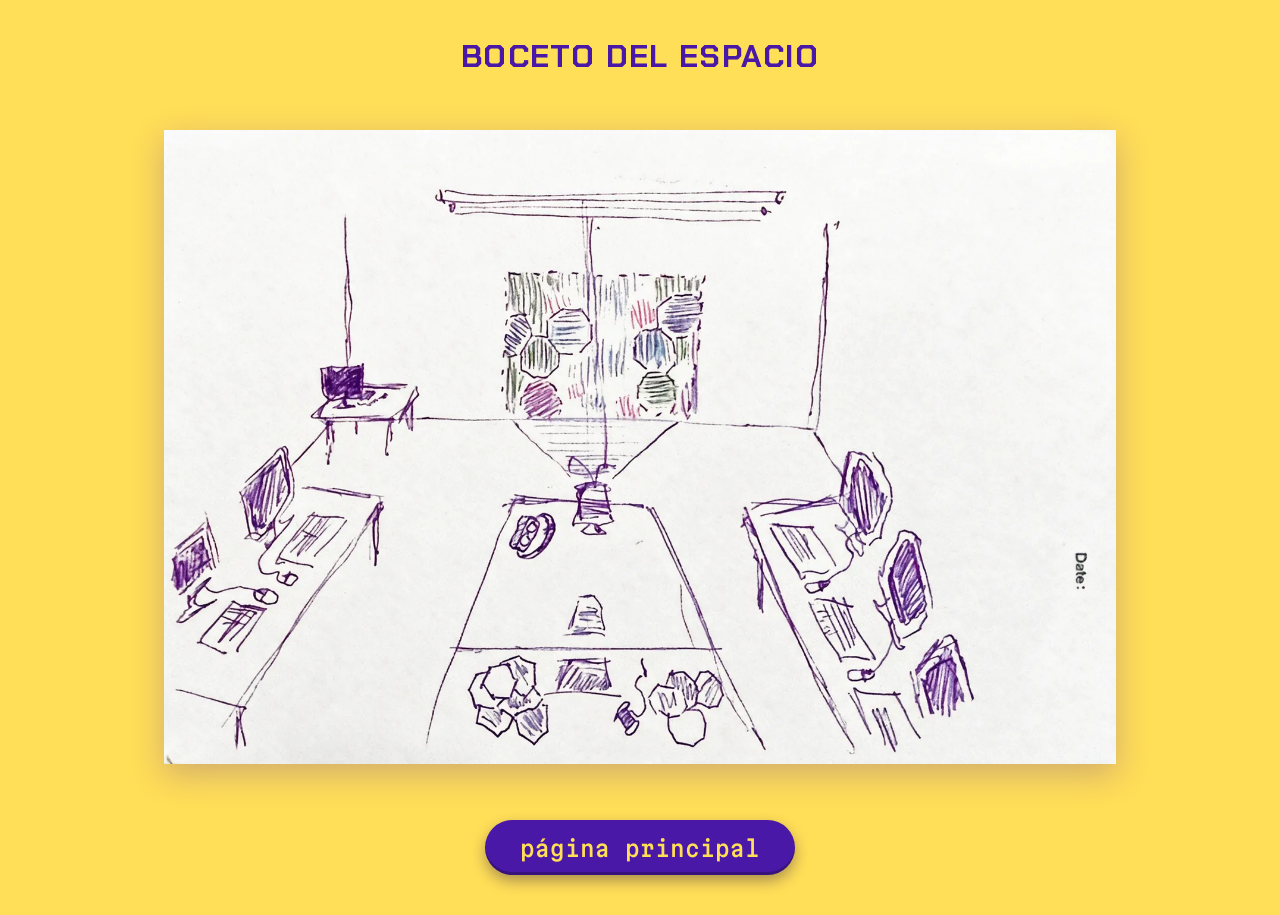
<file: boceto.html>
<!doctype html>
<html lang="es">
<head>
<meta charset="utf-8">
<meta name="viewport" content="width=device-width, initial-scale=1, viewport-fit=cover">
<title>Boceto del Espacio · Guías de Polinización</title>
<link rel="preconnect" href="https://fonts.googleapis.com">
<link rel="preconnect" href="https://fonts.gstatic.com" crossorigin>
<link rel="stylesheet" href="https://fonts.googleapis.com/css2?family=Chakra+Petch:wght@600;700&family=Martian+Mono:wdth,wght@75..112,300..700&display=swap">
<link rel="stylesheet" href="assets/estilo.css">
</head>
<body>
<main class="wrap boceto-page">
  <h1 class="caps">Boceto del espacio</h1>
  <img class="boceto-img" src="assets/boceto-espacio.webp"
       alt="Dibujo a mano del Garage inmersivo: mesas con computadoras a los lados, una mesa central con bordados hexagonales y una cámara, y al fondo la proyección de omatidios de colores">
  <a class="pill" href="./">página principal</a>
</main>
</body>
</html>
</file>
<file: assets/estilo.css>
/* Guías de polinización: identidad del diseño de Dannia Aguilar.
   Tema único a propósito (colores de la marca). */
:root {
  color-scheme: light;
  --amarillo: #ffde58;
  --morado: #4a18a6;
  --morado-osc: #2f0f70;
  --naranja: #f47821;
  --naranja-claro: #ff9a2e;
  --naranja-osc: #c9531b;
  --tinta: #141014;
  --mono: "Martian Mono", "Consolas", "Courier New", monospace;
  --display: "Chakra Petch", "Consolas", monospace;
  --gutter: clamp(16px, 5vw, 64px);
  --texto: clamp(15px, 1.55vw, 20px);
}
* { box-sizing: border-box; }
html { scroll-behavior: smooth; }
body {
  margin: 0;
  background: var(--amarillo);
  color: var(--tinta);
  font: 400 var(--texto)/1.2 var(--mono);
  font-stretch: 75%;
  overflow-x: hidden;
}
img { max-width: 100%; display: block; }
a { color: inherit; }
:focus-visible { outline: 3px solid var(--naranja); outline-offset: 3px; }
.wrap { width: 100%; max-width: 1080px; margin-inline: auto; padding-inline: var(--gutter); position: relative; }
.narrow { max-width: 760px; }
.center { text-align: center; }
.caps { font-family: var(--display); font-weight: 700; text-transform: uppercase; letter-spacing: .04em; line-height: 1.05; }
cite { font-style: italic; color: var(--morado); }

/* ------------------------------------------------------------ hexágonos */
.hex {
  position: absolute;
  left: var(--x); top: var(--y); width: var(--s);
  aspect-ratio: 1.15;
  clip-path: polygon(25% 0, 75% 0, 100% 50%, 75% 100%, 25% 100%, 0 50%);
  background: var(--morado);
  z-index: 2;
}
.hex-y { background: var(--amarillo); }

/* ------------------------------------------------------------ píldoras */
.pill {
  display: inline-flex; align-items: center; gap: .6em;
  padding: .75em 1.6em;
  border-radius: 999px;
  background: var(--morado);
  color: var(--amarillo);
  font: 500 var(--texto)/1 var(--mono);
  font-stretch: 90%;
  text-decoration: none;
  box-shadow: 0 6px 14px rgba(20, 5, 60, .35), inset 0 -3px 0 rgba(0, 0, 0, .25);
  transition: transform .15s, background .15s;
}
.pill:hover { background: #5b25c4; transform: translateY(-2px); }
.pill-yellow { background: var(--amarillo); color: var(--morado); }
.pill-yellow:hover { background: #fff0a6; }

/* ------------------------------------------------------------ portada */
.hero { position: relative; overflow: hidden; padding-top: clamp(24px, 4vw, 48px); }
.hero-bee {
  position: absolute; right: -12%; top: 4%;
  width: min(95%, 1100px);
  opacity: .11;
  image-rendering: pixelated;
  pointer-events: none;
}
.hero-inner { display: grid; gap: clamp(20px, 3vw, 36px); }
.logos { display: flex; justify-content: center; align-items: center; gap: clamp(16px, 4vw, 40px); }
.logos img { height: clamp(28px, 4.2vw, 44px); width: auto; }
.logos img + img { height: clamp(34px, 5.2vw, 56px); }

.title { margin: clamp(12px, 3vw, 40px) 0 0; font-weight: 400; display: grid; gap: clamp(10px, 1.8vw, 22px); }
.title-small { font: 400 clamp(40px, 8.5vw, 96px)/.9 var(--mono); font-stretch: 75%; letter-spacing: .02em; }
.title-hex { width: 92%; height: auto; }
.title-hex-2 { width: 50.6%; }

.byline { display: flex; align-items: flex-end; gap: clamp(16px, 4vw, 48px); flex-wrap: wrap; margin-top: clamp(8px, 3vw, 40px); }
.author, .date { margin: 0; }
.author { font: 400 clamp(30px, 5.4vw, 60px)/.95 var(--mono); font-stretch: 75%; }
.date { display: flex; align-items: flex-end; gap: 10px; }
.date img { height: clamp(62px, 10vw, 120px); width: auto; }
.date span { font: 400 clamp(26px, 4.4vw, 50px)/1 var(--mono); font-stretch: 75%; }

.tagline {
  position: relative;
  width: min(100%, 780px);
  margin-inline: auto;
  margin-top: clamp(12px, 3vw, 32px);
  background: var(--morado);
  padding: clamp(22px, 4vw, 44px) clamp(22px, 6vw, 64px);
}
.tagline p {
  margin: 0; color: var(--amarillo);
  font: 700 clamp(24px, 4.3vw, 46px)/1.05 var(--display);
  text-transform: uppercase; letter-spacing: .05em;
  max-width: 14ch;
}
/* puntadas de bordado en cruz */
.stitch {
  position: absolute; bottom: -9px; height: 12px;
  background: url("data:image/svg+xml,%3Csvg xmlns='http://www.w3.org/2000/svg' width='12' height='12'%3E%3Cpath d='M1 1l10 10M11 1L1 11' stroke='%23f47821' stroke-width='2.2' stroke-linecap='round'/%3E%3C/svg%3E") repeat-x;
  background-size: 12px 12px;
}
.stitch-a { left: 20%; width: 9%; }
.stitch-b { left: 43%; width: 33%; }
.pill-hero { justify-self: center; margin-top: 8px; z-index: 3; white-space: nowrap; }

.band { position: relative; margin-top: clamp(90px, 14vw, 170px); margin-bottom: clamp(60px, 9vw, 110px); }
.band img { width: 100%; height: clamp(220px, 36vw, 400px); object-fit: cover; }

/* ------------------------------------------------------------ garage */
.garage {
  position: relative; overflow: hidden;
  background: var(--morado); color: var(--amarillo);
  padding-block: clamp(48px, 7vw, 90px) clamp(56px, 8vw, 100px);
}
.garage-thread {
  position: absolute; right: -20%; top: 2%; width: 90%;
  opacity: .28; pointer-events: none; filter: grayscale(1) brightness(1.4);
}
.garage h2 { text-align: center; font-size: clamp(24px, 3.4vw, 36px); margin: 0 0 18px; }
.lead { text-align: justify; text-indent: 38%; margin: 0 0 clamp(24px, 5vw, 56px); }
.lead em { font-style: italic; }

.figure { position: relative; aspect-ratio: 783 / 470; }
.figure-lines { position: absolute; inset: 0; width: 100%; height: 100%; overflow: visible; }
.figure-lines line { stroke: var(--amarillo); stroke-width: 1.6; vector-effect: non-scaling-stroke; }
.lens { position: absolute; left: 8.9%; top: 2%; width: 39.6%; }
.lens img { width: 100%; }
.zoom { position: absolute; border: 2px solid var(--amarillo); }
.zoom b {
  position: absolute; left: -2px; right: -2px; top: -2px;
  background: var(--amarillo); color: var(--morado);
  font: 500 clamp(9px, 1vw, 12px)/1 var(--mono); padding: 5px 6px;
}
.zoom-a { left: 2%; top: 15.9%; width: 48.5%; height: 54.3%; }
.zoom-b { left: 59.1%; top: 50.4%; width: 34.8%; height: 32%; }
.figure-side { position: absolute; left: 52%; top: 11%; width: 36%; margin: 0; }
.callout {
  position: absolute; left: 17.2%; top: 80.9%; width: 69.6%; margin: 0;
  background: var(--amarillo); color: var(--morado);
  padding: clamp(12px, 1.8vw, 20px) clamp(14px, 2vw, 22px);
}

/* ------------------------------------------------------------ guías */
.guias { position: relative; padding-block: clamp(48px, 7vw, 80px); }
.guias p { margin: 0 auto; max-width: 30ch; font-size: clamp(16px, 1.9vw, 22px); }
.hex-guias { --x: 84%; --y: -30px; --s: clamp(56px, 7.5vw, 80px); }
.badge {
  position: relative;
  width: min(100%, 560px); aspect-ratio: 3 / 1;
  margin: clamp(28px, 4vw, 44px) auto;
  display: grid; place-items: center;
}
.badge svg { position: absolute; inset: 0; width: 100%; height: 100%; overflow: visible; }
.badge .b1 { fill: var(--naranja-claro); }
.badge .b2 { fill: var(--naranja-osc); }
.badge .b3 { fill: var(--morado); }
.badge h2 {
  position: relative; margin: 0; padding-inline: 12%;
  color: var(--amarillo); font-size: clamp(20px, 4vw, 40px); text-align: center; text-wrap: balance;
}

/* ------------------------------------------------------------ en el espacio */
.title-band { background: var(--naranja); padding: clamp(18px, 3vw, 30px) var(--gutter); }
.title-band h2 { margin: 0; }
.title-band img { width: min(82%, 640px); margin-inline: auto; }

.espacio {
  background: var(--morado); color: var(--amarillo);
  padding-block: clamp(36px, 6vw, 64px) clamp(40px, 7vw, 80px);
  overflow: hidden;
}
.espacio strong { font-weight: 700; }
.sketch-link {
  display: flex; align-items: center; gap: 14px;
  width: fit-content; margin-left: auto; margin-right: 12%;
  text-decoration: none;
}
.sketch-link .pill { background: #3d1392; }
.sketch-link:hover .pill { background: #5b25c4; }
.sketch-line { width: clamp(28px, 5vw, 56px); height: 2px; background: var(--amarillo); }
.sketch-hint { font-size: clamp(13px, 1.4vw, 17px); }

.espacio-grid {
  display: grid; grid-template-columns: 1fr 1.15fr; align-items: center;
  gap: clamp(24px, 4vw, 48px);
  margin-top: clamp(28px, 4vw, 48px);
}
.espacio-text p { margin: 0 0 1.4em; max-width: 26ch; }
.espacio-text-2 p { max-width: 24ch; }
.bee-thread { position: relative; }
.bee-orange { width: 78%; margin-left: 10%; }
.thread-pink { position: absolute; left: -8%; top: -6%; width: 105%; opacity: .9; pointer-events: none; }

.cam-glitch { position: relative; aspect-ratio: 600 / 390; margin-left: calc(var(--gutter) * -1); }
.cam-glitch img { position: absolute; left: 12%; top: 0; width: 82%; }
.cam-glitch img:nth-child(2) { transform: translate(-7%, 5%);  opacity: .8; }
.cam-glitch img:nth-child(3) { transform: translate(-14%, 10%); opacity: .6; }
.cam-glitch img:nth-child(4) { transform: translate(-21%, 15%); opacity: .4; }
.cam-glitch img:nth-child(5) { transform: translate(-28%, 20%); opacity: .25; }
.espacio-text-2 { padding-left: 8%; }
.espacio-text-2 .pill { margin-top: 4px; }

/* ------------------------------------------------------------ fotos */
.fotos { padding-block: clamp(40px, 7vw, 72px); }
.fotos-grid { display: grid; grid-template-columns: repeat(3, 1fr); gap: clamp(12px, 3vw, 36px); }
.fotos-grid img { width: 100%; aspect-ratio: 190 / 300; object-fit: cover; outline: 1px solid rgba(20, 16, 20, .35); }

/* ------------------------------------------------------------ cierre */
.cierre {
  position: relative; background: var(--naranja); color: var(--amarillo);
  padding-block: clamp(170px, 22vw, 240px) clamp(56px, 8vw, 90px);
  overflow: hidden;
}
.cierre-bee { position: absolute; right: 9%; top: 8%; width: clamp(140px, 24vw, 250px); image-rendering: pixelated; }
.cierre blockquote { margin: 0; max-width: 34ch; }
.cierre blockquote p { margin: 0; text-indent: 30%; font-size: clamp(16px, 1.9vw, 22px); }
.cierre cite { color: var(--amarillo); }

.footer { background: var(--morado-osc); color: var(--amarillo); font-size: 14px; padding-block: 22px; }
.footer-inner { display: flex; flex-wrap: wrap; justify-content: space-between; gap: 12px 24px; }
.footer p { margin: 0; }
.footer nav { display: flex; gap: 20px; flex-wrap: wrap; }

/* ------------------------------------------------------------ boceto */
.boceto-page { min-height: 100vh; display: grid; align-content: center; gap: clamp(28px, 5vw, 56px); padding-block: 40px; }
.boceto-page h1 { margin: 0; text-align: center; color: var(--morado); font-size: clamp(22px, 3vw, 32px); }
.boceto-img { width: 100%; box-shadow: 0 10px 30px rgba(74, 24, 166, .25); }
.boceto-page .pill { justify-self: center; font-size: clamp(16px, 2vw, 22px); }

/* ------------------------------------------------------------ celular */
@media (max-width: 760px) {
  .lead { text-indent: 0; text-align: left; }
  .figure { aspect-ratio: auto; display: grid; gap: 20px; }
  .figure-lines { display: none; }
  .lens { position: relative; left: auto; top: auto; width: min(85%, 380px); margin-inline: auto; }
  .figure-side, .callout { position: static; width: auto; }
  .espacio-grid { grid-template-columns: 1fr; }
  .espacio-text p, .espacio-text-2 p { max-width: none; }
  .espacio-text-2 { padding-left: 0; }
  .cam-glitch { width: 90%; order: 4; }
  .sketch-link { margin-right: auto; margin-left: 0; }
  .fotos-grid { gap: 10px; }
  .hero-bee { width: 150%; right: -45%; top: 12%; }
}
@media (prefers-reduced-motion: reduce) {
  html { scroll-behavior: auto; }
  .pill { transition: none; }
}
</file>
